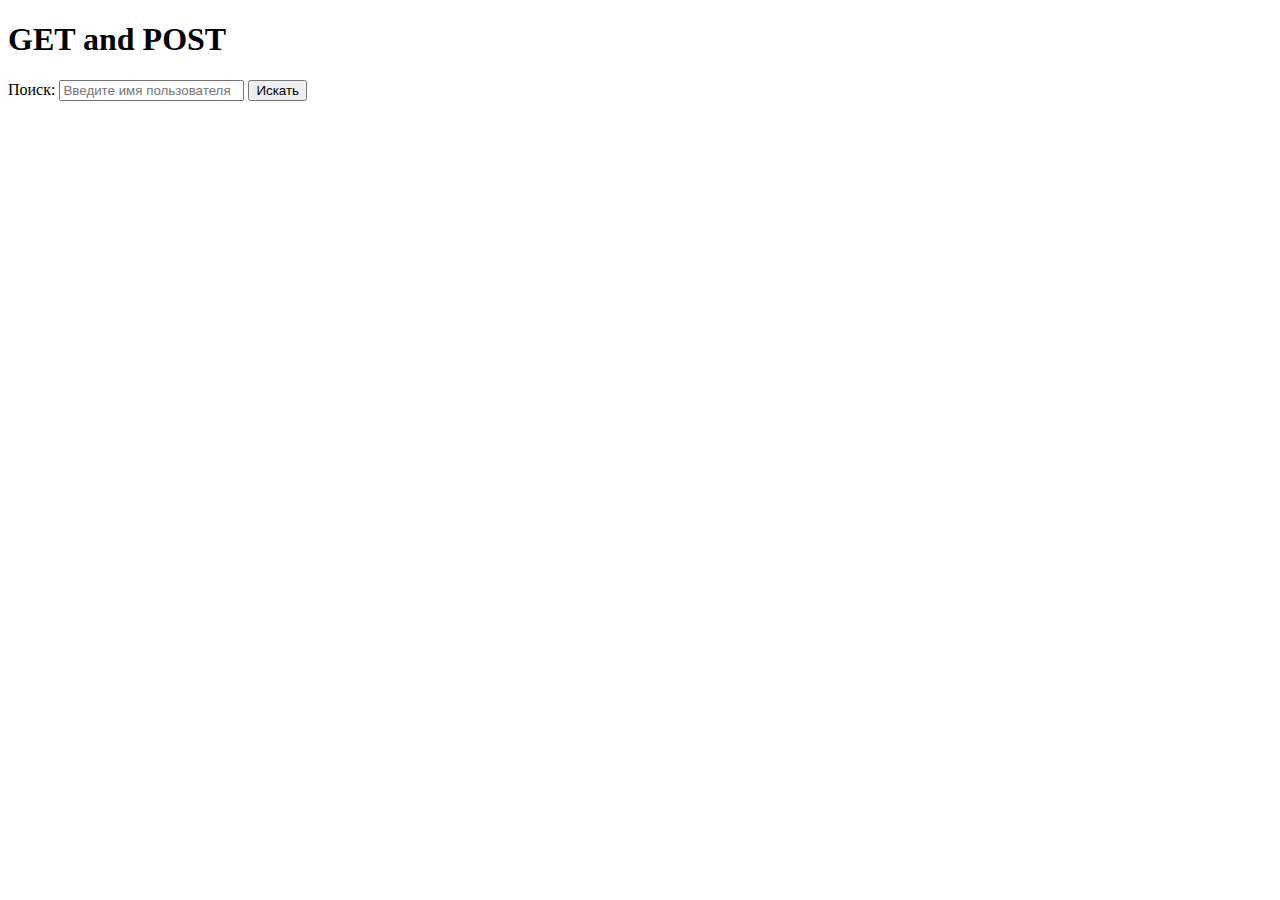
<file: 1_get/index.html>
<!DOCTYPE html>
<html lang="en">
  <head>
    <meta charset="UTF-8" />
    <meta http-equiv="X-UA-Compatible" content="IE=edge" />
    <meta name="viewport" content="width=device-width, initial-scale=1.0" />
    <title>GET&POST запросы</title>
  </head>

  <body>
    <h1>GET and POST</h1>
    <div id="container">
      Поиск:
      <input
        type="text"
        id="userSearch"
        placeholder="Введите имя пользователя"
      />
      <button onClick="onSearch()">Искать</button>
    </div>

    <script src="index.js"></script>
  </body>
</html>
</file>
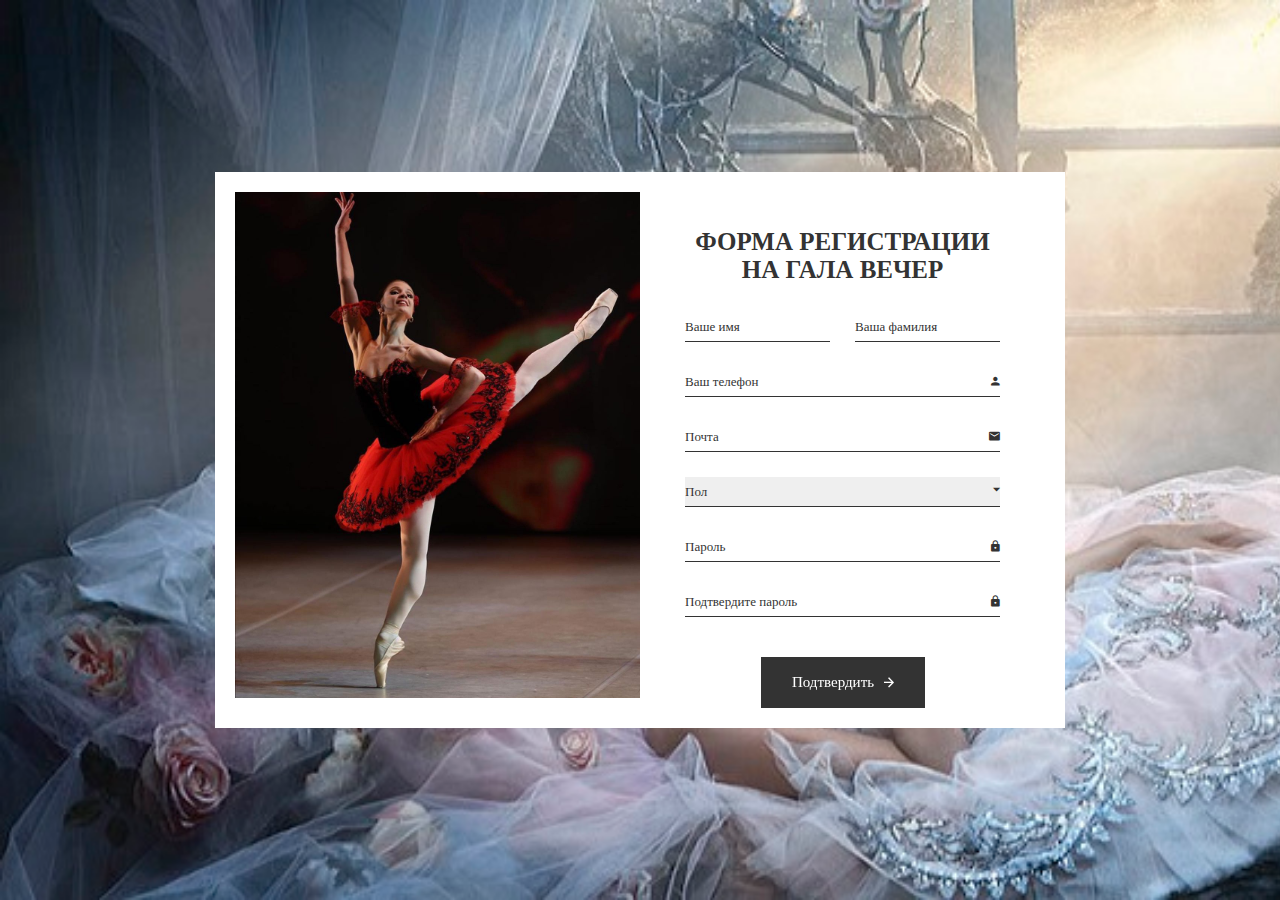
<file: form/index.html>
<!DOCTYPE html>
<html>
  <head>
    <meta charset="utf-8" />
    <title>RegistrationForm</title>
    <meta name="viewport" content="width=device-width, initial-scale=1.0" />

    <!-- MATERIAL DESIGN ICONIC FONT -->
    <link
      rel="stylesheet"
      href="fonts/material-design-iconic-font/css/material-design-iconic-font.min.css"
    />

    <!-- STYLE CSS -->
    <link rel="stylesheet" href="css/style.css" />
  </head>

  <body>
    <div
      class="wrapper"
      style="background-image: url('images/bg-registration-form-1.jpg')"
    >
      <div class="inner">
        <div class="image-holder">
          <img src="images/registration-form-1.jpg" alt="" />
        </div>
        <form action="" class="js-form" novalidate>
          <h3>Форма регистрации на ГАЛА вечер</h3>
          <div class="form-group">
            <input
              type="text"
              placeholder="Ваше имя"
              class="form-control real-name"
              id="name"
              required
            />
            <input
              type="text"
              placeholder="Ваша фамилия"
              class="form-control real-name"
              id="surname"
              required
            />
          </div>
          <div class="form-wrapper">
            <input
              id="phone"
              type="tel"
              placeholder="Ваш телефон"
              class="form-control input-phone"
              id="phone"
              required
            />
            <i class="zmdi zmdi-account"></i>
          </div>
          <div class="form-wrapper">
            <input
              id="email"
              type="email"
              placeholder="Почта"
              class="form-control input-email"
              required
            />
            <i class="zmdi zmdi-email"></i>
          </div>
          <div class="form-wrapper">
            <select name="" id="" class="form-control check-box">
              <option value="" selected disabled required>Пол</option>
              <option value="male">Мужчина</option>
              <option value="femal">Женищна</option>
            </select>
            <i class="zmdi zmdi-caret-down" style="font-size: 17px"></i>
          </div>
          <div class="form-wrapper">
            <input
              type="password"
              id="password"
              placeholder="Пароль"
              class="form-control"
              required
            />
            <i class="zmdi zmdi-lock"></i>
          </div>
          <div class="form-wrapper">
            <input
              type="password"
              placeholder="Подтвердите пароль"
              class="form-control"
              required
            />
            <i class="zmdi zmdi-lock"></i>
          </div>
          <button class="btn" type="submit">
            Подтвердить
            <i class="zmdi zmdi-arrow-right"></i>
          </button>
          <div class="form-wrapper" id="errorsInfo"></div>
        </form>
      </div>
    </div>

    <script src="index.js"></script>
  </body>
</html>
</file>
<file: form/css/style.css>
* {
  box-sizing: border-box;
}

body {
  font-family: "Poppins-Regular";
  color: #333;
  font-size: 13px;
  margin: 0;
}

input,
textarea,
select,
button {
  font-family: "Poppins-Regular";
  color: #333;
  font-size: 13px;
}

input.error,
.check-box.error {
  background-color: pink;
}

p,
h1,
h2,
h3,
h4,
h5,
h6,
ul {
  margin: 0;
}

img {
  max-width: 100%;
}

ul {
  padding-left: 0;
  margin-bottom: 0;
}

a:hover {
  text-decoration: none;
}

:focus {
  outline: none;
}

.wrapper {
  min-height: 100vh;
  background-size: cover;
  background-repeat: no-repeat;
  display: flex;
  align-items: center;
}

.inner {
  padding: 20px;
  background: #fff;
  max-width: 850px;
  margin: auto;
  display: flex;
}
.inner .image-holder {
  width: 50%;
}
.inner form {
  width: 50%;
  padding-top: 36px;
  padding-left: 45px;
  padding-right: 45px;
}
.inner h3 {
  text-transform: uppercase;
  font-size: 25px;
  font-family: "Poppins-SemiBold";
  text-align: center;
  margin-bottom: 28px;
}

.form-group {
  display: flex;
}
.form-group input {
  width: 50%;
}
.form-group input:first-child {
  margin-right: 25px;
}

.form-wrapper {
  position: relative;
}
.form-wrapper i {
  position: absolute;
  bottom: 9px;
  right: 0;
}

.form-control {
  border: 1px solid #333;
  border-top: none;
  border-right: none;
  border-left: none;
  display: block;
  width: 100%;
  height: 30px;
  padding: 0;
  margin-bottom: 25px;
}
.form-control::-webkit-input-placeholder {
  font-size: 13px;
  color: #333;
  font-family: "Poppins-Regular";
}
.form-control::-moz-placeholder {
  font-size: 13px;
  color: #333;
  font-family: "Poppins-Regular";
}
.form-control:-ms-input-placeholder {
  font-size: 13px;
  color: #333;
  font-family: "Poppins-Regular";
}
.form-control:-moz-placeholder {
  font-size: 13px;
  color: #333;
  font-family: "Poppins-Regular";
}

select {
  -moz-appearance: none;
  -webkit-appearance: none;
  cursor: pointer;
  padding-left: 20px;
}
select option[value=""][disabled] {
  display: none;
}

button {
  border: none;
  width: 164px;
  height: 51px;
  margin: auto;
  margin-top: 40px;
  cursor: pointer;
  display: flex;
  align-items: center;
  justify-content: center;
  padding: 0;
  background: #333;
  font-size: 15px;
  color: #fff;
  vertical-align: middle;
  transform: perspective(1px) translateZ(0);
  transition-duration: 0.3s;
}
button i {
  margin-left: 10px;
  transform: translateZ(0);
}
button:hover i, button:focus i, button:active i {
  -webkit-animation-name: hvr-icon-wobble-horizontal;
  animation-name: hvr-icon-wobble-horizontal;
  -webkit-animation-duration: 1s;
  animation-duration: 1s;
  -webkit-animation-timing-function: ease-in-out;
  animation-timing-function: ease-in-out;
  -webkit-animation-iteration-count: 1;
  animation-iteration-count: 1;
}

@-webkit-keyframes hvr-icon-wobble-horizontal {
  16.65% {
    transform: translateX(6px);
  }
  33.3% {
    transform: translateX(-5px);
  }
  49.95% {
    transform: translateX(4px);
  }
  66.6% {
    transform: translateX(-2px);
  }
  83.25% {
    transform: translateX(1px);
  }
  100% {
    transform: translateX(0);
  }
}
@keyframes hvr-icon-wobble-horizontal {
  16.65% {
    transform: translateX(6px);
  }
  33.3% {
    transform: translateX(-5px);
  }
  49.95% {
    transform: translateX(4px);
  }
  66.6% {
    transform: translateX(-2px);
  }
  83.25% {
    transform: translateX(1px);
  }
  100% {
    transform: translateX(0);
  }
}
@media (max-width: 1199px) {
  .wrapper {
    background-position: right center;
  }
}
@media (max-width: 991px) {
  .inner form {
    padding-top: 10px;
    padding-left: 30px;
    padding-right: 30px;
  }
}
@media (max-width: 767px) {
  .inner {
    display: block;
  }
  .inner .image-holder {
    width: 100%;
  }
  .inner form {
    width: 100%;
    padding: 40px 0 30px;
  }
  button {
    margin-top: 60px;
  }
}
#errorsInfo {
  background-color: rgb(220, 124, 150);
}/*# sourceMappingURL=style.css.map */
</file>
<file: form/fonts/material-design-iconic-font/css/material-design-iconic-font.min.css>
@font-face{font-family:Material-Design-Iconic-Font;src:url(../fonts/Material-Design-Iconic-Font.woff2?v=2.2.0) format('woff2'),url(../fonts/Material-Design-Iconic-Font.woff?v=2.2.0) format('woff'),url(../fonts/Material-Design-Iconic-Font.ttf?v=2.2.0) format('truetype')}.zmdi{display:inline-block;font:normal normal normal 14px/1 'Material-Design-Iconic-Font';font-size:inherit;text-rendering:auto;-webkit-font-smoothing:antialiased;-moz-osx-font-smoothing:grayscale}.zmdi-hc-lg{font-size:1.33333333em;line-height:.75em;vertical-align:-15%}.zmdi-hc-2x{font-size:2em}.zmdi-hc-3x{font-size:3em}.zmdi-hc-4x{font-size:4em}.zmdi-hc-5x{font-size:5em}.zmdi-hc-fw{width:1.28571429em;text-align:center}.zmdi-hc-ul{padding-left:0;margin-left:2.14285714em;list-style-type:none}.zmdi-hc-ul>li{position:relative}.zmdi-hc-li{position:absolute;left:-2.14285714em;width:2.14285714em;top:.14285714em;text-align:center}.zmdi-hc-li.zmdi-hc-lg{left:-1.85714286em}.zmdi-hc-border{padding:.1em .25em;border:solid .1em #9e9e9e;border-radius:2px}.zmdi-hc-border-circle{padding:.1em .25em;border:solid .1em #9e9e9e;border-radius:50%}.zmdi.pull-left{float:left;margin-right:.15em}.zmdi.pull-right{float:right;margin-left:.15em}.zmdi-hc-spin{-webkit-animation:zmdi-spin 1.5s infinite linear;animation:zmdi-spin 1.5s infinite linear}.zmdi-hc-spin-reverse{-webkit-animation:zmdi-spin-reverse 1.5s infinite linear;animation:zmdi-spin-reverse 1.5s infinite linear}@-webkit-keyframes zmdi-spin{0%{-webkit-transform:rotate(0deg);transform:rotate(0deg)}100%{-webkit-transform:rotate(359deg);transform:rotate(359deg)}}@keyframes zmdi-spin{0%{-webkit-transform:rotate(0deg);transform:rotate(0deg)}100%{-webkit-transform:rotate(359deg);transform:rotate(359deg)}}@-webkit-keyframes zmdi-spin-reverse{0%{-webkit-transform:rotate(0deg);transform:rotate(0deg)}100%{-webkit-transform:rotate(-359deg);transform:rotate(-359deg)}}@keyframes zmdi-spin-reverse{0%{-webkit-transform:rotate(0deg);transform:rotate(0deg)}100%{-webkit-transform:rotate(-359deg);transform:rotate(-359deg)}}.zmdi-hc-rotate-90{-webkit-transform:rotate(90deg);-ms-transform:rotate(90deg);transform:rotate(90deg)}.zmdi-hc-rotate-180{-webkit-transform:rotate(180deg);-ms-transform:rotate(180deg);transform:rotate(180deg)}.zmdi-hc-rotate-270{-webkit-transform:rotate(270deg);-ms-transform:rotate(270deg);transform:rotate(270deg)}.zmdi-hc-flip-horizontal{-webkit-transform:scale(-1,1);-ms-transform:scale(-1,1);transform:scale(-1,1)}.zmdi-hc-flip-vertical{-webkit-transform:scale(1,-1);-ms-transform:scale(1,-1);transform:scale(1,-1)}.zmdi-hc-stack{position:relative;display:inline-block;width:2em;height:2em;line-height:2em;vertical-align:middle}.zmdi-hc-stack-1x,.zmdi-hc-stack-2x{position:absolute;left:0;width:100%;text-align:center}.zmdi-hc-stack-1x{line-height:inherit}.zmdi-hc-stack-2x{font-size:2em}.zmdi-hc-inverse{color:#fff}.zmdi-3d-rotation:before{content:'\f101'}.zmdi-airplane-off:before{content:'\f102'}.zmdi-airplane:before{content:'\f103'}.zmdi-album:before{content:'\f104'}.zmdi-archive:before{content:'\f105'}.zmdi-assignment-account:before{content:'\f106'}.zmdi-assignment-alert:before{content:'\f107'}.zmdi-assignment-check:before{content:'\f108'}.zmdi-assignment-o:before{content:'\f109'}.zmdi-assignment-return:before{content:'\f10a'}.zmdi-assignment-returned:before{content:'\f10b'}.zmdi-assignment:before{content:'\f10c'}.zmdi-attachment-alt:before{content:'\f10d'}.zmdi-attachment:before{content:'\f10e'}.zmdi-audio:before{content:'\f10f'}.zmdi-badge-check:before{content:'\f110'}.zmdi-balance-wallet:before{content:'\f111'}.zmdi-balance:before{content:'\f112'}.zmdi-battery-alert:before{content:'\f113'}.zmdi-battery-flash:before{content:'\f114'}.zmdi-battery-unknown:before{content:'\f115'}.zmdi-battery:before{content:'\f116'}.zmdi-bike:before{content:'\f117'}.zmdi-block-alt:before{content:'\f118'}.zmdi-block:before{content:'\f119'}.zmdi-boat:before{content:'\f11a'}.zmdi-book-image:before{content:'\f11b'}.zmdi-book:before{content:'\f11c'}.zmdi-bookmark-outline:before{content:'\f11d'}.zmdi-bookmark:before{content:'\f11e'}.zmdi-brush:before{content:'\f11f'}.zmdi-bug:before{content:'\f120'}.zmdi-bus:before{content:'\f121'}.zmdi-cake:before{content:'\f122'}.zmdi-car-taxi:before{content:'\f123'}.zmdi-car-wash:before{content:'\f124'}.zmdi-car:before{content:'\f125'}.zmdi-card-giftcard:before{content:'\f126'}.zmdi-card-membership:before{content:'\f127'}.zmdi-card-travel:before{content:'\f128'}.zmdi-card:before{content:'\f129'}.zmdi-case-check:before{content:'\f12a'}.zmdi-case-download:before{content:'\f12b'}.zmdi-case-play:before{content:'\f12c'}.zmdi-case:before{content:'\f12d'}.zmdi-cast-connected:before{content:'\f12e'}.zmdi-cast:before{content:'\f12f'}.zmdi-chart-donut:before{content:'\f130'}.zmdi-chart:before{content:'\f131'}.zmdi-city-alt:before{content:'\f132'}.zmdi-city:before{content:'\f133'}.zmdi-close-circle-o:before{content:'\f134'}.zmdi-close-circle:before{content:'\f135'}.zmdi-close:before{content:'\f136'}.zmdi-cocktail:before{content:'\f137'}.zmdi-code-setting:before{content:'\f138'}.zmdi-code-smartphone:before{content:'\f139'}.zmdi-code:before{content:'\f13a'}.zmdi-coffee:before{content:'\f13b'}.zmdi-collection-bookmark:before{content:'\f13c'}.zmdi-collection-case-play:before{content:'\f13d'}.zmdi-collection-folder-image:before{content:'\f13e'}.zmdi-collection-image-o:before{content:'\f13f'}.zmdi-collection-image:before{content:'\f140'}.zmdi-collection-item-1:before{content:'\f141'}.zmdi-collection-item-2:before{content:'\f142'}.zmdi-collection-item-3:before{content:'\f143'}.zmdi-collection-item-4:before{content:'\f144'}.zmdi-collection-item-5:before{content:'\f145'}.zmdi-collection-item-6:before{content:'\f146'}.zmdi-collection-item-7:before{content:'\f147'}.zmdi-collection-item-8:before{content:'\f148'}.zmdi-collection-item-9-plus:before{content:'\f149'}.zmdi-collection-item-9:before{content:'\f14a'}.zmdi-collection-item:before{content:'\f14b'}.zmdi-collection-music:before{content:'\f14c'}.zmdi-collection-pdf:before{content:'\f14d'}.zmdi-collection-plus:before{content:'\f14e'}.zmdi-collection-speaker:before{content:'\f14f'}.zmdi-collection-text:before{content:'\f150'}.zmdi-collection-video:before{content:'\f151'}.zmdi-compass:before{content:'\f152'}.zmdi-cutlery:before{content:'\f153'}.zmdi-delete:before{content:'\f154'}.zmdi-dialpad:before{content:'\f155'}.zmdi-dns:before{content:'\f156'}.zmdi-drink:before{content:'\f157'}.zmdi-edit:before{content:'\f158'}.zmdi-email-open:before{content:'\f159'}.zmdi-email:before{content:'\f15a'}.zmdi-eye-off:before{content:'\f15b'}.zmdi-eye:before{content:'\f15c'}.zmdi-eyedropper:before{content:'\f15d'}.zmdi-favorite-outline:before{content:'\f15e'}.zmdi-favorite:before{content:'\f15f'}.zmdi-filter-list:before{content:'\f160'}.zmdi-fire:before{content:'\f161'}.zmdi-flag:before{content:'\f162'}.zmdi-flare:before{content:'\f163'}.zmdi-flash-auto:before{content:'\f164'}.zmdi-flash-off:before{content:'\f165'}.zmdi-flash:before{content:'\f166'}.zmdi-flip:before{content:'\f167'}.zmdi-flower-alt:before{content:'\f168'}.zmdi-flower:before{content:'\f169'}.zmdi-font:before{content:'\f16a'}.zmdi-fullscreen-alt:before{content:'\f16b'}.zmdi-fullscreen-exit:before{content:'\f16c'}.zmdi-fullscreen:before{content:'\f16d'}.zmdi-functions:before{content:'\f16e'}.zmdi-gas-station:before{content:'\f16f'}.zmdi-gesture:before{content:'\f170'}.zmdi-globe-alt:before{content:'\f171'}.zmdi-globe-lock:before{content:'\f172'}.zmdi-globe:before{content:'\f173'}.zmdi-graduation-cap:before{content:'\f174'}.zmdi-home:before{content:'\f175'}.zmdi-hospital-alt:before{content:'\f176'}.zmdi-hospital:before{content:'\f177'}.zmdi-hotel:before{content:'\f178'}.zmdi-hourglass-alt:before{content:'\f179'}.zmdi-hourglass-outline:before{content:'\f17a'}.zmdi-hourglass:before{content:'\f17b'}.zmdi-http:before{content:'\f17c'}.zmdi-image-alt:before{content:'\f17d'}.zmdi-image-o:before{content:'\f17e'}.zmdi-image:before{content:'\f17f'}.zmdi-inbox:before{content:'\f180'}.zmdi-invert-colors-off:before{content:'\f181'}.zmdi-invert-colors:before{content:'\f182'}.zmdi-key:before{content:'\f183'}.zmdi-label-alt-outline:before{content:'\f184'}.zmdi-label-alt:before{content:'\f185'}.zmdi-label-heart:before{content:'\f186'}.zmdi-label:before{content:'\f187'}.zmdi-labels:before{content:'\f188'}.zmdi-lamp:before{content:'\f189'}.zmdi-landscape:before{content:'\f18a'}.zmdi-layers-off:before{content:'\f18b'}.zmdi-layers:before{content:'\f18c'}.zmdi-library:before{content:'\f18d'}.zmdi-link:before{content:'\f18e'}.zmdi-lock-open:before{content:'\f18f'}.zmdi-lock-outline:before{content:'\f190'}.zmdi-lock:before{content:'\f191'}.zmdi-mail-reply-all:before{content:'\f192'}.zmdi-mail-reply:before{content:'\f193'}.zmdi-mail-send:before{content:'\f194'}.zmdi-mall:before{content:'\f195'}.zmdi-map:before{content:'\f196'}.zmdi-menu:before{content:'\f197'}.zmdi-money-box:before{content:'\f198'}.zmdi-money-off:before{content:'\f199'}.zmdi-money:before{content:'\f19a'}.zmdi-more-vert:before{content:'\f19b'}.zmdi-more:before{content:'\f19c'}.zmdi-movie-alt:before{content:'\f19d'}.zmdi-movie:before{content:'\f19e'}.zmdi-nature-people:before{content:'\f19f'}.zmdi-nature:before{content:'\f1a0'}.zmdi-navigation:before{content:'\f1a1'}.zmdi-open-in-browser:before{content:'\f1a2'}.zmdi-open-in-new:before{content:'\f1a3'}.zmdi-palette:before{content:'\f1a4'}.zmdi-parking:before{content:'\f1a5'}.zmdi-pin-account:before{content:'\f1a6'}.zmdi-pin-assistant:before{content:'\f1a7'}.zmdi-pin-drop:before{content:'\f1a8'}.zmdi-pin-help:before{content:'\f1a9'}.zmdi-pin-off:before{content:'\f1aa'}.zmdi-pin:before{content:'\f1ab'}.zmdi-pizza:before{content:'\f1ac'}.zmdi-plaster:before{content:'\f1ad'}.zmdi-power-setting:before{content:'\f1ae'}.zmdi-power:before{content:'\f1af'}.zmdi-print:before{content:'\f1b0'}.zmdi-puzzle-piece:before{content:'\f1b1'}.zmdi-quote:before{content:'\f1b2'}.zmdi-railway:before{content:'\f1b3'}.zmdi-receipt:before{content:'\f1b4'}.zmdi-refresh-alt:before{content:'\f1b5'}.zmdi-refresh-sync-alert:before{content:'\f1b6'}.zmdi-refresh-sync-off:before{content:'\f1b7'}.zmdi-refresh-sync:before{content:'\f1b8'}.zmdi-refresh:before{content:'\f1b9'}.zmdi-roller:before{content:'\f1ba'}.zmdi-ruler:before{content:'\f1bb'}.zmdi-scissors:before{content:'\f1bc'}.zmdi-screen-rotation-lock:before{content:'\f1bd'}.zmdi-screen-rotation:before{content:'\f1be'}.zmdi-search-for:before{content:'\f1bf'}.zmdi-search-in-file:before{content:'\f1c0'}.zmdi-search-in-page:before{content:'\f1c1'}.zmdi-search-replace:before{content:'\f1c2'}.zmdi-search:before{content:'\f1c3'}.zmdi-seat:before{content:'\f1c4'}.zmdi-settings-square:before{content:'\f1c5'}.zmdi-settings:before{content:'\f1c6'}.zmdi-shield-check:before{content:'\f1c7'}.zmdi-shield-security:before{content:'\f1c8'}.zmdi-shopping-basket:before{content:'\f1c9'}.zmdi-shopping-cart-plus:before{content:'\f1ca'}.zmdi-shopping-cart:before{content:'\f1cb'}.zmdi-sign-in:before{content:'\f1cc'}.zmdi-sort-amount-asc:before{content:'\f1cd'}.zmdi-sort-amount-desc:before{content:'\f1ce'}.zmdi-sort-asc:before{content:'\f1cf'}.zmdi-sort-desc:before{content:'\f1d0'}.zmdi-spellcheck:before{content:'\f1d1'}.zmdi-storage:before{content:'\f1d2'}.zmdi-store-24:before{content:'\f1d3'}.zmdi-store:before{content:'\f1d4'}.zmdi-subway:before{content:'\f1d5'}.zmdi-sun:before{content:'\f1d6'}.zmdi-tab-unselected:before{content:'\f1d7'}.zmdi-tab:before{content:'\f1d8'}.zmdi-tag-close:before{content:'\f1d9'}.zmdi-tag-more:before{content:'\f1da'}.zmdi-tag:before{content:'\f1db'}.zmdi-thumb-down:before{content:'\f1dc'}.zmdi-thumb-up-down:before{content:'\f1dd'}.zmdi-thumb-up:before{content:'\f1de'}.zmdi-ticket-star:before{content:'\f1df'}.zmdi-toll:before{content:'\f1e0'}.zmdi-toys:before{content:'\f1e1'}.zmdi-traffic:before{content:'\f1e2'}.zmdi-translate:before{content:'\f1e3'}.zmdi-triangle-down:before{content:'\f1e4'}.zmdi-triangle-up:before{content:'\f1e5'}.zmdi-truck:before{content:'\f1e6'}.zmdi-turning-sign:before{content:'\f1e7'}.zmdi-wallpaper:before{content:'\f1e8'}.zmdi-washing-machine:before{content:'\f1e9'}.zmdi-window-maximize:before{content:'\f1ea'}.zmdi-window-minimize:before{content:'\f1eb'}.zmdi-window-restore:before{content:'\f1ec'}.zmdi-wrench:before{content:'\f1ed'}.zmdi-zoom-in:before{content:'\f1ee'}.zmdi-zoom-out:before{content:'\f1ef'}.zmdi-alert-circle-o:before{content:'\f1f0'}.zmdi-alert-circle:before{content:'\f1f1'}.zmdi-alert-octagon:before{content:'\f1f2'}.zmdi-alert-polygon:before{content:'\f1f3'}.zmdi-alert-triangle:before{content:'\f1f4'}.zmdi-help-outline:before{content:'\f1f5'}.zmdi-help:before{content:'\f1f6'}.zmdi-info-outline:before{content:'\f1f7'}.zmdi-info:before{content:'\f1f8'}.zmdi-notifications-active:before{content:'\f1f9'}.zmdi-notifications-add:before{content:'\f1fa'}.zmdi-notifications-none:before{content:'\f1fb'}.zmdi-notifications-off:before{content:'\f1fc'}.zmdi-notifications-paused:before{content:'\f1fd'}.zmdi-notifications:before{content:'\f1fe'}.zmdi-account-add:before{content:'\f1ff'}.zmdi-account-box-mail:before{content:'\f200'}.zmdi-account-box-o:before{content:'\f201'}.zmdi-account-box-phone:before{content:'\f202'}.zmdi-account-box:before{content:'\f203'}.zmdi-account-calendar:before{content:'\f204'}.zmdi-account-circle:before{content:'\f205'}.zmdi-account-o:before{content:'\f206'}.zmdi-account:before{content:'\f207'}.zmdi-accounts-add:before{content:'\f208'}.zmdi-accounts-alt:before{content:'\f209'}.zmdi-accounts-list-alt:before{content:'\f20a'}.zmdi-accounts-list:before{content:'\f20b'}.zmdi-accounts-outline:before{content:'\f20c'}.zmdi-accounts:before{content:'\f20d'}.zmdi-face:before{content:'\f20e'}.zmdi-female:before{content:'\f20f'}.zmdi-male-alt:before{content:'\f210'}.zmdi-male-female:before{content:'\f211'}.zmdi-male:before{content:'\f212'}.zmdi-mood-bad:before{content:'\f213'}.zmdi-mood:before{content:'\f214'}.zmdi-run:before{content:'\f215'}.zmdi-walk:before{content:'\f216'}.zmdi-cloud-box:before{content:'\f217'}.zmdi-cloud-circle:before{content:'\f218'}.zmdi-cloud-done:before{content:'\f219'}.zmdi-cloud-download:before{content:'\f21a'}.zmdi-cloud-off:before{content:'\f21b'}.zmdi-cloud-outline-alt:before{content:'\f21c'}.zmdi-cloud-outline:before{content:'\f21d'}.zmdi-cloud-upload:before{content:'\f21e'}.zmdi-cloud:before{content:'\f21f'}.zmdi-download:before{content:'\f220'}.zmdi-file-plus:before{content:'\f221'}.zmdi-file-text:before{content:'\f222'}.zmdi-file:before{content:'\f223'}.zmdi-folder-outline:before{content:'\f224'}.zmdi-folder-person:before{content:'\f225'}.zmdi-folder-star-alt:before{content:'\f226'}.zmdi-folder-star:before{content:'\f227'}.zmdi-folder:before{content:'\f228'}.zmdi-gif:before{content:'\f229'}.zmdi-upload:before{content:'\f22a'}.zmdi-border-all:before{content:'\f22b'}.zmdi-border-bottom:before{content:'\f22c'}.zmdi-border-clear:before{content:'\f22d'}.zmdi-border-color:before{content:'\f22e'}.zmdi-border-horizontal:before{content:'\f22f'}.zmdi-border-inner:before{content:'\f230'}.zmdi-border-left:before{content:'\f231'}.zmdi-border-outer:before{content:'\f232'}.zmdi-border-right:before{content:'\f233'}.zmdi-border-style:before{content:'\f234'}.zmdi-border-top:before{content:'\f235'}.zmdi-border-vertical:before{content:'\f236'}.zmdi-copy:before{content:'\f237'}.zmdi-crop:before{content:'\f238'}.zmdi-format-align-center:before{content:'\f239'}.zmdi-format-align-justify:before{content:'\f23a'}.zmdi-format-align-left:before{content:'\f23b'}.zmdi-format-align-right:before{content:'\f23c'}.zmdi-format-bold:before{content:'\f23d'}.zmdi-format-clear-all:before{content:'\f23e'}.zmdi-format-clear:before{content:'\f23f'}.zmdi-format-color-fill:before{content:'\f240'}.zmdi-format-color-reset:before{content:'\f241'}.zmdi-format-color-text:before{content:'\f242'}.zmdi-format-indent-decrease:before{content:'\f243'}.zmdi-format-indent-increase:before{content:'\f244'}.zmdi-format-italic:before{content:'\f245'}.zmdi-format-line-spacing:before{content:'\f246'}.zmdi-format-list-bulleted:before{content:'\f247'}.zmdi-format-list-numbered:before{content:'\f248'}.zmdi-format-ltr:before{content:'\f249'}.zmdi-format-rtl:before{content:'\f24a'}.zmdi-format-size:before{content:'\f24b'}.zmdi-format-strikethrough-s:before{content:'\f24c'}.zmdi-format-strikethrough:before{content:'\f24d'}.zmdi-format-subject:before{content:'\f24e'}.zmdi-format-underlined:before{content:'\f24f'}.zmdi-format-valign-bottom:before{content:'\f250'}.zmdi-format-valign-center:before{content:'\f251'}.zmdi-format-valign-top:before{content:'\f252'}.zmdi-redo:before{content:'\f253'}.zmdi-select-all:before{content:'\f254'}.zmdi-space-bar:before{content:'\f255'}.zmdi-text-format:before{content:'\f256'}.zmdi-transform:before{content:'\f257'}.zmdi-undo:before{content:'\f258'}.zmdi-wrap-text:before{content:'\f259'}.zmdi-comment-alert:before{content:'\f25a'}.zmdi-comment-alt-text:before{content:'\f25b'}.zmdi-comment-alt:before{content:'\f25c'}.zmdi-comment-edit:before{content:'\f25d'}.zmdi-comment-image:before{content:'\f25e'}.zmdi-comment-list:before{content:'\f25f'}.zmdi-comment-more:before{content:'\f260'}.zmdi-comment-outline:before{content:'\f261'}.zmdi-comment-text-alt:before{content:'\f262'}.zmdi-comment-text:before{content:'\f263'}.zmdi-comment-video:before{content:'\f264'}.zmdi-comment:before{content:'\f265'}.zmdi-comments:before{content:'\f266'}.zmdi-check-all:before{content:'\f267'}.zmdi-check-circle-u:before{content:'\f268'}.zmdi-check-circle:before{content:'\f269'}.zmdi-check-square:before{content:'\f26a'}.zmdi-check:before{content:'\f26b'}.zmdi-circle-o:before{content:'\f26c'}.zmdi-circle:before{content:'\f26d'}.zmdi-dot-circle-alt:before{content:'\f26e'}.zmdi-dot-circle:before{content:'\f26f'}.zmdi-minus-circle-outline:before{content:'\f270'}.zmdi-minus-circle:before{content:'\f271'}.zmdi-minus-square:before{content:'\f272'}.zmdi-minus:before{content:'\f273'}.zmdi-plus-circle-o-duplicate:before{content:'\f274'}.zmdi-plus-circle-o:before{content:'\f275'}.zmdi-plus-circle:before{content:'\f276'}.zmdi-plus-square:before{content:'\f277'}.zmdi-plus:before{content:'\f278'}.zmdi-square-o:before{content:'\f279'}.zmdi-star-circle:before{content:'\f27a'}.zmdi-star-half:before{content:'\f27b'}.zmdi-star-outline:before{content:'\f27c'}.zmdi-star:before{content:'\f27d'}.zmdi-bluetooth-connected:before{content:'\f27e'}.zmdi-bluetooth-off:before{content:'\f27f'}.zmdi-bluetooth-search:before{content:'\f280'}.zmdi-bluetooth-setting:before{content:'\f281'}.zmdi-bluetooth:before{content:'\f282'}.zmdi-camera-add:before{content:'\f283'}.zmdi-camera-alt:before{content:'\f284'}.zmdi-camera-bw:before{content:'\f285'}.zmdi-camera-front:before{content:'\f286'}.zmdi-camera-mic:before{content:'\f287'}.zmdi-camera-party-mode:before{content:'\f288'}.zmdi-camera-rear:before{content:'\f289'}.zmdi-camera-roll:before{content:'\f28a'}.zmdi-camera-switch:before{content:'\f28b'}.zmdi-camera:before{content:'\f28c'}.zmdi-card-alert:before{content:'\f28d'}.zmdi-card-off:before{content:'\f28e'}.zmdi-card-sd:before{content:'\f28f'}.zmdi-card-sim:before{content:'\f290'}.zmdi-desktop-mac:before{content:'\f291'}.zmdi-desktop-windows:before{content:'\f292'}.zmdi-device-hub:before{content:'\f293'}.zmdi-devices-off:before{content:'\f294'}.zmdi-devices:before{content:'\f295'}.zmdi-dock:before{content:'\f296'}.zmdi-floppy:before{content:'\f297'}.zmdi-gamepad:before{content:'\f298'}.zmdi-gps-dot:before{content:'\f299'}.zmdi-gps-off:before{content:'\f29a'}.zmdi-gps:before{content:'\f29b'}.zmdi-headset-mic:before{content:'\f29c'}.zmdi-headset:before{content:'\f29d'}.zmdi-input-antenna:before{content:'\f29e'}.zmdi-input-composite:before{content:'\f29f'}.zmdi-input-hdmi:before{content:'\f2a0'}.zmdi-input-power:before{content:'\f2a1'}.zmdi-input-svideo:before{content:'\f2a2'}.zmdi-keyboard-hide:before{content:'\f2a3'}.zmdi-keyboard:before{content:'\f2a4'}.zmdi-laptop-chromebook:before{content:'\f2a5'}.zmdi-laptop-mac:before{content:'\f2a6'}.zmdi-laptop:before{content:'\f2a7'}.zmdi-mic-off:before{content:'\f2a8'}.zmdi-mic-outline:before{content:'\f2a9'}.zmdi-mic-setting:before{content:'\f2aa'}.zmdi-mic:before{content:'\f2ab'}.zmdi-mouse:before{content:'\f2ac'}.zmdi-network-alert:before{content:'\f2ad'}.zmdi-network-locked:before{content:'\f2ae'}.zmdi-network-off:before{content:'\f2af'}.zmdi-network-outline:before{content:'\f2b0'}.zmdi-network-setting:before{content:'\f2b1'}.zmdi-network:before{content:'\f2b2'}.zmdi-phone-bluetooth:before{content:'\f2b3'}.zmdi-phone-end:before{content:'\f2b4'}.zmdi-phone-forwarded:before{content:'\f2b5'}.zmdi-phone-in-talk:before{content:'\f2b6'}.zmdi-phone-locked:before{content:'\f2b7'}.zmdi-phone-missed:before{content:'\f2b8'}.zmdi-phone-msg:before{content:'\f2b9'}.zmdi-phone-paused:before{content:'\f2ba'}.zmdi-phone-ring:before{content:'\f2bb'}.zmdi-phone-setting:before{content:'\f2bc'}.zmdi-phone-sip:before{content:'\f2bd'}.zmdi-phone:before{content:'\f2be'}.zmdi-portable-wifi-changes:before{content:'\f2bf'}.zmdi-portable-wifi-off:before{content:'\f2c0'}.zmdi-portable-wifi:before{content:'\f2c1'}.zmdi-radio:before{content:'\f2c2'}.zmdi-reader:before{content:'\f2c3'}.zmdi-remote-control-alt:before{content:'\f2c4'}.zmdi-remote-control:before{content:'\f2c5'}.zmdi-router:before{content:'\f2c6'}.zmdi-scanner:before{content:'\f2c7'}.zmdi-smartphone-android:before{content:'\f2c8'}.zmdi-smartphone-download:before{content:'\f2c9'}.zmdi-smartphone-erase:before{content:'\f2ca'}.zmdi-smartphone-info:before{content:'\f2cb'}.zmdi-smartphone-iphone:before{content:'\f2cc'}.zmdi-smartphone-landscape-lock:before{content:'\f2cd'}.zmdi-smartphone-landscape:before{content:'\f2ce'}.zmdi-smartphone-lock:before{content:'\f2cf'}.zmdi-smartphone-portrait-lock:before{content:'\f2d0'}.zmdi-smartphone-ring:before{content:'\f2d1'}.zmdi-smartphone-setting:before{content:'\f2d2'}.zmdi-smartphone-setup:before{content:'\f2d3'}.zmdi-smartphone:before{content:'\f2d4'}.zmdi-speaker:before{content:'\f2d5'}.zmdi-tablet-android:before{content:'\f2d6'}.zmdi-tablet-mac:before{content:'\f2d7'}.zmdi-tablet:before{content:'\f2d8'}.zmdi-tv-alt-play:before{content:'\f2d9'}.zmdi-tv-list:before{content:'\f2da'}.zmdi-tv-play:before{content:'\f2db'}.zmdi-tv:before{content:'\f2dc'}.zmdi-usb:before{content:'\f2dd'}.zmdi-videocam-off:before{content:'\f2de'}.zmdi-videocam-switch:before{content:'\f2df'}.zmdi-videocam:before{content:'\f2e0'}.zmdi-watch:before{content:'\f2e1'}.zmdi-wifi-alt-2:before{content:'\f2e2'}.zmdi-wifi-alt:before{content:'\f2e3'}.zmdi-wifi-info:before{content:'\f2e4'}.zmdi-wifi-lock:before{content:'\f2e5'}.zmdi-wifi-off:before{content:'\f2e6'}.zmdi-wifi-outline:before{content:'\f2e7'}.zmdi-wifi:before{content:'\f2e8'}.zmdi-arrow-left-bottom:before{content:'\f2e9'}.zmdi-arrow-left:before{content:'\f2ea'}.zmdi-arrow-merge:before{content:'\f2eb'}.zmdi-arrow-missed:before{content:'\f2ec'}.zmdi-arrow-right-top:before{content:'\f2ed'}.zmdi-arrow-right:before{content:'\f2ee'}.zmdi-arrow-split:before{content:'\f2ef'}.zmdi-arrows:before{content:'\f2f0'}.zmdi-caret-down-circle:before{content:'\f2f1'}.zmdi-caret-down:before{content:'\f2f2'}.zmdi-caret-left-circle:before{content:'\f2f3'}.zmdi-caret-left:before{content:'\f2f4'}.zmdi-caret-right-circle:before{content:'\f2f5'}.zmdi-caret-right:before{content:'\f2f6'}.zmdi-caret-up-circle:before{content:'\f2f7'}.zmdi-caret-up:before{content:'\f2f8'}.zmdi-chevron-down:before{content:'\f2f9'}.zmdi-chevron-left:before{content:'\f2fa'}.zmdi-chevron-right:before{content:'\f2fb'}.zmdi-chevron-up:before{content:'\f2fc'}.zmdi-forward:before{content:'\f2fd'}.zmdi-long-arrow-down:before{content:'\f2fe'}.zmdi-long-arrow-left:before{content:'\f2ff'}.zmdi-long-arrow-return:before{content:'\f300'}.zmdi-long-arrow-right:before{content:'\f301'}.zmdi-long-arrow-tab:before{content:'\f302'}.zmdi-long-arrow-up:before{content:'\f303'}.zmdi-rotate-ccw:before{content:'\f304'}.zmdi-rotate-cw:before{content:'\f305'}.zmdi-rotate-left:before{content:'\f306'}.zmdi-rotate-right:before{content:'\f307'}.zmdi-square-down:before{content:'\f308'}.zmdi-square-right:before{content:'\f309'}.zmdi-swap-alt:before{content:'\f30a'}.zmdi-swap-vertical-circle:before{content:'\f30b'}.zmdi-swap-vertical:before{content:'\f30c'}.zmdi-swap:before{content:'\f30d'}.zmdi-trending-down:before{content:'\f30e'}.zmdi-trending-flat:before{content:'\f30f'}.zmdi-trending-up:before{content:'\f310'}.zmdi-unfold-less:before{content:'\f311'}.zmdi-unfold-more:before{content:'\f312'}.zmdi-apps:before{content:'\f313'}.zmdi-grid-off:before{content:'\f314'}.zmdi-grid:before{content:'\f315'}.zmdi-view-agenda:before{content:'\f316'}.zmdi-view-array:before{content:'\f317'}.zmdi-view-carousel:before{content:'\f318'}.zmdi-view-column:before{content:'\f319'}.zmdi-view-comfy:before{content:'\f31a'}.zmdi-view-compact:before{content:'\f31b'}.zmdi-view-dashboard:before{content:'\f31c'}.zmdi-view-day:before{content:'\f31d'}.zmdi-view-headline:before{content:'\f31e'}.zmdi-view-list-alt:before{content:'\f31f'}.zmdi-view-list:before{content:'\f320'}.zmdi-view-module:before{content:'\f321'}.zmdi-view-quilt:before{content:'\f322'}.zmdi-view-stream:before{content:'\f323'}.zmdi-view-subtitles:before{content:'\f324'}.zmdi-view-toc:before{content:'\f325'}.zmdi-view-web:before{content:'\f326'}.zmdi-view-week:before{content:'\f327'}.zmdi-widgets:before{content:'\f328'}.zmdi-alarm-check:before{content:'\f329'}.zmdi-alarm-off:before{content:'\f32a'}.zmdi-alarm-plus:before{content:'\f32b'}.zmdi-alarm-snooze:before{content:'\f32c'}.zmdi-alarm:before{content:'\f32d'}.zmdi-calendar-alt:before{content:'\f32e'}.zmdi-calendar-check:before{content:'\f32f'}.zmdi-calendar-close:before{content:'\f330'}.zmdi-calendar-note:before{content:'\f331'}.zmdi-calendar:before{content:'\f332'}.zmdi-time-countdown:before{content:'\f333'}.zmdi-time-interval:before{content:'\f334'}.zmdi-time-restore-setting:before{content:'\f335'}.zmdi-time-restore:before{content:'\f336'}.zmdi-time:before{content:'\f337'}.zmdi-timer-off:before{content:'\f338'}.zmdi-timer:before{content:'\f339'}.zmdi-android-alt:before{content:'\f33a'}.zmdi-android:before{content:'\f33b'}.zmdi-apple:before{content:'\f33c'}.zmdi-behance:before{content:'\f33d'}.zmdi-codepen:before{content:'\f33e'}.zmdi-dribbble:before{content:'\f33f'}.zmdi-dropbox:before{content:'\f340'}.zmdi-evernote:before{content:'\f341'}.zmdi-facebook-box:before{content:'\f342'}.zmdi-facebook:before{content:'\f343'}.zmdi-github-box:before{content:'\f344'}.zmdi-github:before{content:'\f345'}.zmdi-google-drive:before{content:'\f346'}.zmdi-google-earth:before{content:'\f347'}.zmdi-google-glass:before{content:'\f348'}.zmdi-google-maps:before{content:'\f349'}.zmdi-google-pages:before{content:'\f34a'}.zmdi-google-play:before{content:'\f34b'}.zmdi-google-plus-box:before{content:'\f34c'}.zmdi-google-plus:before{content:'\f34d'}.zmdi-google:before{content:'\f34e'}.zmdi-instagram:before{content:'\f34f'}.zmdi-language-css3:before{content:'\f350'}.zmdi-language-html5:before{content:'\f351'}.zmdi-language-javascript:before{content:'\f352'}.zmdi-language-python-alt:before{content:'\f353'}.zmdi-language-python:before{content:'\f354'}.zmdi-lastfm:before{content:'\f355'}.zmdi-linkedin-box:before{content:'\f356'}.zmdi-paypal:before{content:'\f357'}.zmdi-pinterest-box:before{content:'\f358'}.zmdi-pocket:before{content:'\f359'}.zmdi-polymer:before{content:'\f35a'}.zmdi-share:before{content:'\f35b'}.zmdi-stackoverflow:before{content:'\f35c'}.zmdi-steam-square:before{content:'\f35d'}.zmdi-steam:before{content:'\f35e'}.zmdi-twitter-box:before{content:'\f35f'}.zmdi-twitter:before{content:'\f360'}.zmdi-vk:before{content:'\f361'}.zmdi-wikipedia:before{content:'\f362'}.zmdi-windows:before{content:'\f363'}.zmdi-aspect-ratio-alt:before{content:'\f364'}.zmdi-aspect-ratio:before{content:'\f365'}.zmdi-blur-circular:before{content:'\f366'}.zmdi-blur-linear:before{content:'\f367'}.zmdi-blur-off:before{content:'\f368'}.zmdi-blur:before{content:'\f369'}.zmdi-brightness-2:before{content:'\f36a'}.zmdi-brightness-3:before{content:'\f36b'}.zmdi-brightness-4:before{content:'\f36c'}.zmdi-brightness-5:before{content:'\f36d'}.zmdi-brightness-6:before{content:'\f36e'}.zmdi-brightness-7:before{content:'\f36f'}.zmdi-brightness-auto:before{content:'\f370'}.zmdi-brightness-setting:before{content:'\f371'}.zmdi-broken-image:before{content:'\f372'}.zmdi-center-focus-strong:before{content:'\f373'}.zmdi-center-focus-weak:before{content:'\f374'}.zmdi-compare:before{content:'\f375'}.zmdi-crop-16-9:before{content:'\f376'}.zmdi-crop-3-2:before{content:'\f377'}.zmdi-crop-5-4:before{content:'\f378'}.zmdi-crop-7-5:before{content:'\f379'}.zmdi-crop-din:before{content:'\f37a'}.zmdi-crop-free:before{content:'\f37b'}.zmdi-crop-landscape:before{content:'\f37c'}.zmdi-crop-portrait:before{content:'\f37d'}.zmdi-crop-square:before{content:'\f37e'}.zmdi-exposure-alt:before{content:'\f37f'}.zmdi-exposure:before{content:'\f380'}.zmdi-filter-b-and-w:before{content:'\f381'}.zmdi-filter-center-focus:before{content:'\f382'}.zmdi-filter-frames:before{content:'\f383'}.zmdi-filter-tilt-shift:before{content:'\f384'}.zmdi-gradient:before{content:'\f385'}.zmdi-grain:before{content:'\f386'}.zmdi-graphic-eq:before{content:'\f387'}.zmdi-hdr-off:before{content:'\f388'}.zmdi-hdr-strong:before{content:'\f389'}.zmdi-hdr-weak:before{content:'\f38a'}.zmdi-hdr:before{content:'\f38b'}.zmdi-iridescent:before{content:'\f38c'}.zmdi-leak-off:before{content:'\f38d'}.zmdi-leak:before{content:'\f38e'}.zmdi-looks:before{content:'\f38f'}.zmdi-loupe:before{content:'\f390'}.zmdi-panorama-horizontal:before{content:'\f391'}.zmdi-panorama-vertical:before{content:'\f392'}.zmdi-panorama-wide-angle:before{content:'\f393'}.zmdi-photo-size-select-large:before{content:'\f394'}.zmdi-photo-size-select-small:before{content:'\f395'}.zmdi-picture-in-picture:before{content:'\f396'}.zmdi-slideshow:before{content:'\f397'}.zmdi-texture:before{content:'\f398'}.zmdi-tonality:before{content:'\f399'}.zmdi-vignette:before{content:'\f39a'}.zmdi-wb-auto:before{content:'\f39b'}.zmdi-eject-alt:before{content:'\f39c'}.zmdi-eject:before{content:'\f39d'}.zmdi-equalizer:before{content:'\f39e'}.zmdi-fast-forward:before{content:'\f39f'}.zmdi-fast-rewind:before{content:'\f3a0'}.zmdi-forward-10:before{content:'\f3a1'}.zmdi-forward-30:before{content:'\f3a2'}.zmdi-forward-5:before{content:'\f3a3'}.zmdi-hearing:before{content:'\f3a4'}.zmdi-pause-circle-outline:before{content:'\f3a5'}.zmdi-pause-circle:before{content:'\f3a6'}.zmdi-pause:before{content:'\f3a7'}.zmdi-play-circle-outline:before{content:'\f3a8'}.zmdi-play-circle:before{content:'\f3a9'}.zmdi-play:before{content:'\f3aa'}.zmdi-playlist-audio:before{content:'\f3ab'}.zmdi-playlist-plus:before{content:'\f3ac'}.zmdi-repeat-one:before{content:'\f3ad'}.zmdi-repeat:before{content:'\f3ae'}.zmdi-replay-10:before{content:'\f3af'}.zmdi-replay-30:before{content:'\f3b0'}.zmdi-replay-5:before{content:'\f3b1'}.zmdi-replay:before{content:'\f3b2'}.zmdi-shuffle:before{content:'\f3b3'}.zmdi-skip-next:before{content:'\f3b4'}.zmdi-skip-previous:before{content:'\f3b5'}.zmdi-stop:before{content:'\f3b6'}.zmdi-surround-sound:before{content:'\f3b7'}.zmdi-tune:before{content:'\f3b8'}.zmdi-volume-down:before{content:'\f3b9'}.zmdi-volume-mute:before{content:'\f3ba'}.zmdi-volume-off:before{content:'\f3bb'}.zmdi-volume-up:before{content:'\f3bc'}.zmdi-n-1-square:before{content:'\f3bd'}.zmdi-n-2-square:before{content:'\f3be'}.zmdi-n-3-square:before{content:'\f3bf'}.zmdi-n-4-square:before{content:'\f3c0'}.zmdi-n-5-square:before{content:'\f3c1'}.zmdi-n-6-square:before{content:'\f3c2'}.zmdi-neg-1:before{content:'\f3c3'}.zmdi-neg-2:before{content:'\f3c4'}.zmdi-plus-1:before{content:'\f3c5'}.zmdi-plus-2:before{content:'\f3c6'}.zmdi-sec-10:before{content:'\f3c7'}.zmdi-sec-3:before{content:'\f3c8'}.zmdi-zero:before{content:'\f3c9'}.zmdi-airline-seat-flat-angled:before{content:'\f3ca'}.zmdi-airline-seat-flat:before{content:'\f3cb'}.zmdi-airline-seat-individual-suite:before{content:'\f3cc'}.zmdi-airline-seat-legroom-extra:before{content:'\f3cd'}.zmdi-airline-seat-legroom-normal:before{content:'\f3ce'}.zmdi-airline-seat-legroom-reduced:before{content:'\f3cf'}.zmdi-airline-seat-recline-extra:before{content:'\f3d0'}.zmdi-airline-seat-recline-normal:before{content:'\f3d1'}.zmdi-airplay:before{content:'\f3d2'}.zmdi-closed-caption:before{content:'\f3d3'}.zmdi-confirmation-number:before{content:'\f3d4'}.zmdi-developer-board:before{content:'\f3d5'}.zmdi-disc-full:before{content:'\f3d6'}.zmdi-explicit:before{content:'\f3d7'}.zmdi-flight-land:before{content:'\f3d8'}.zmdi-flight-takeoff:before{content:'\f3d9'}.zmdi-flip-to-back:before{content:'\f3da'}.zmdi-flip-to-front:before{content:'\f3db'}.zmdi-group-work:before{content:'\f3dc'}.zmdi-hd:before{content:'\f3dd'}.zmdi-hq:before{content:'\f3de'}.zmdi-markunread-mailbox:before{content:'\f3df'}.zmdi-memory:before{content:'\f3e0'}.zmdi-nfc:before{content:'\f3e1'}.zmdi-play-for-work:before{content:'\f3e2'}.zmdi-power-input:before{content:'\f3e3'}.zmdi-present-to-all:before{content:'\f3e4'}.zmdi-satellite:before{content:'\f3e5'}.zmdi-tap-and-play:before{content:'\f3e6'}.zmdi-vibration:before{content:'\f3e7'}.zmdi-voicemail:before{content:'\f3e8'}.zmdi-group:before{content:'\f3e9'}.zmdi-rss:before{content:'\f3ea'}.zmdi-shape:before{content:'\f3eb'}.zmdi-spinner:before{content:'\f3ec'}.zmdi-ungroup:before{content:'\f3ed'}.zmdi-500px:before{content:'\f3ee'}.zmdi-8tracks:before{content:'\f3ef'}.zmdi-amazon:before{content:'\f3f0'}.zmdi-blogger:before{content:'\f3f1'}.zmdi-delicious:before{content:'\f3f2'}.zmdi-disqus:before{content:'\f3f3'}.zmdi-flattr:before{content:'\f3f4'}.zmdi-flickr:before{content:'\f3f5'}.zmdi-github-alt:before{content:'\f3f6'}.zmdi-google-old:before{content:'\f3f7'}.zmdi-linkedin:before{content:'\f3f8'}.zmdi-odnoklassniki:before{content:'\f3f9'}.zmdi-outlook:before{content:'\f3fa'}.zmdi-paypal-alt:before{content:'\f3fb'}.zmdi-pinterest:before{content:'\f3fc'}.zmdi-playstation:before{content:'\f3fd'}.zmdi-reddit:before{content:'\f3fe'}.zmdi-skype:before{content:'\f3ff'}.zmdi-slideshare:before{content:'\f400'}.zmdi-soundcloud:before{content:'\f401'}.zmdi-tumblr:before{content:'\f402'}.zmdi-twitch:before{content:'\f403'}.zmdi-vimeo:before{content:'\f404'}.zmdi-whatsapp:before{content:'\f405'}.zmdi-xbox:before{content:'\f406'}.zmdi-yahoo:before{content:'\f407'}.zmdi-youtube-play:before{content:'\f408'}.zmdi-youtube:before{content:'\f409'}.zmdi-3d-rotation:before{content:'\f101'}.zmdi-airplane-off:before{content:'\f102'}.zmdi-airplane:before{content:'\f103'}.zmdi-album:before{content:'\f104'}.zmdi-archive:before{content:'\f105'}.zmdi-assignment-account:before{content:'\f106'}.zmdi-assignment-alert:before{content:'\f107'}.zmdi-assignment-check:before{content:'\f108'}.zmdi-assignment-o:before{content:'\f109'}.zmdi-assignment-return:before{content:'\f10a'}.zmdi-assignment-returned:before{content:'\f10b'}.zmdi-assignment:before{content:'\f10c'}.zmdi-attachment-alt:before{content:'\f10d'}.zmdi-attachment:before{content:'\f10e'}.zmdi-audio:before{content:'\f10f'}.zmdi-badge-check:before{content:'\f110'}.zmdi-balance-wallet:before{content:'\f111'}.zmdi-balance:before{content:'\f112'}.zmdi-battery-alert:before{content:'\f113'}.zmdi-battery-flash:before{content:'\f114'}.zmdi-battery-unknown:before{content:'\f115'}.zmdi-battery:before{content:'\f116'}.zmdi-bike:before{content:'\f117'}.zmdi-block-alt:before{content:'\f118'}.zmdi-block:before{content:'\f119'}.zmdi-boat:before{content:'\f11a'}.zmdi-book-image:before{content:'\f11b'}.zmdi-book:before{content:'\f11c'}.zmdi-bookmark-outline:before{content:'\f11d'}.zmdi-bookmark:before{content:'\f11e'}.zmdi-brush:before{content:'\f11f'}.zmdi-bug:before{content:'\f120'}.zmdi-bus:before{content:'\f121'}.zmdi-cake:before{content:'\f122'}.zmdi-car-taxi:before{content:'\f123'}.zmdi-car-wash:before{content:'\f124'}.zmdi-car:before{content:'\f125'}.zmdi-card-giftcard:before{content:'\f126'}.zmdi-card-membership:before{content:'\f127'}.zmdi-card-travel:before{content:'\f128'}.zmdi-card:before{content:'\f129'}.zmdi-case-check:before{content:'\f12a'}.zmdi-case-download:before{content:'\f12b'}.zmdi-case-play:before{content:'\f12c'}.zmdi-case:before{content:'\f12d'}.zmdi-cast-connected:before{content:'\f12e'}.zmdi-cast:before{content:'\f12f'}.zmdi-chart-donut:before{content:'\f130'}.zmdi-chart:before{content:'\f131'}.zmdi-city-alt:before{content:'\f132'}.zmdi-city:before{content:'\f133'}.zmdi-close-circle-o:before{content:'\f134'}.zmdi-close-circle:before{content:'\f135'}.zmdi-close:before{content:'\f136'}.zmdi-cocktail:before{content:'\f137'}.zmdi-code-setting:before{content:'\f138'}.zmdi-code-smartphone:before{content:'\f139'}.zmdi-code:before{content:'\f13a'}.zmdi-coffee:before{content:'\f13b'}.zmdi-collection-bookmark:before{content:'\f13c'}.zmdi-collection-case-play:before{content:'\f13d'}.zmdi-collection-folder-image:before{content:'\f13e'}.zmdi-collection-image-o:before{content:'\f13f'}.zmdi-collection-image:before{content:'\f140'}.zmdi-collection-item-1:before{content:'\f141'}.zmdi-collection-item-2:before{content:'\f142'}.zmdi-collection-item-3:before{content:'\f143'}.zmdi-collection-item-4:before{content:'\f144'}.zmdi-collection-item-5:before{content:'\f145'}.zmdi-collection-item-6:before{content:'\f146'}.zmdi-collection-item-7:before{content:'\f147'}.zmdi-collection-item-8:before{content:'\f148'}.zmdi-collection-item-9-plus:before{content:'\f149'}.zmdi-collection-item-9:before{content:'\f14a'}.zmdi-collection-item:before{content:'\f14b'}.zmdi-collection-music:before{content:'\f14c'}.zmdi-collection-pdf:before{content:'\f14d'}.zmdi-collection-plus:before{content:'\f14e'}.zmdi-collection-speaker:before{content:'\f14f'}.zmdi-collection-text:before{content:'\f150'}.zmdi-collection-video:before{content:'\f151'}.zmdi-compass:before{content:'\f152'}.zmdi-cutlery:before{content:'\f153'}.zmdi-delete:before{content:'\f154'}.zmdi-dialpad:before{content:'\f155'}.zmdi-dns:before{content:'\f156'}.zmdi-drink:before{content:'\f157'}.zmdi-edit:before{content:'\f158'}.zmdi-email-open:before{content:'\f159'}.zmdi-email:before{content:'\f15a'}.zmdi-eye-off:before{content:'\f15b'}.zmdi-eye:before{content:'\f15c'}.zmdi-eyedropper:before{content:'\f15d'}.zmdi-favorite-outline:before{content:'\f15e'}.zmdi-favorite:before{content:'\f15f'}.zmdi-filter-list:before{content:'\f160'}.zmdi-fire:before{content:'\f161'}.zmdi-flag:before{content:'\f162'}.zmdi-flare:before{content:'\f163'}.zmdi-flash-auto:before{content:'\f164'}.zmdi-flash-off:before{content:'\f165'}.zmdi-flash:before{content:'\f166'}.zmdi-flip:before{content:'\f167'}.zmdi-flower-alt:before{content:'\f168'}.zmdi-flower:before{content:'\f169'}.zmdi-font:before{content:'\f16a'}.zmdi-fullscreen-alt:before{content:'\f16b'}.zmdi-fullscreen-exit:before{content:'\f16c'}.zmdi-fullscreen:before{content:'\f16d'}.zmdi-functions:before{content:'\f16e'}.zmdi-gas-station:before{content:'\f16f'}.zmdi-gesture:before{content:'\f170'}.zmdi-globe-alt:before{content:'\f171'}.zmdi-globe-lock:before{content:'\f172'}.zmdi-globe:before{content:'\f173'}.zmdi-graduation-cap:before{content:'\f174'}.zmdi-home:before{content:'\f175'}.zmdi-hospital-alt:before{content:'\f176'}.zmdi-hospital:before{content:'\f177'}.zmdi-hotel:before{content:'\f178'}.zmdi-hourglass-alt:before{content:'\f179'}.zmdi-hourglass-outline:before{content:'\f17a'}.zmdi-hourglass:before{content:'\f17b'}.zmdi-http:before{content:'\f17c'}.zmdi-image-alt:before{content:'\f17d'}.zmdi-image-o:before{content:'\f17e'}.zmdi-image:before{content:'\f17f'}.zmdi-inbox:before{content:'\f180'}.zmdi-invert-colors-off:before{content:'\f181'}.zmdi-invert-colors:before{content:'\f182'}.zmdi-key:before{content:'\f183'}.zmdi-label-alt-outline:before{content:'\f184'}.zmdi-label-alt:before{content:'\f185'}.zmdi-label-heart:before{content:'\f186'}.zmdi-label:before{content:'\f187'}.zmdi-labels:before{content:'\f188'}.zmdi-lamp:before{content:'\f189'}.zmdi-landscape:before{content:'\f18a'}.zmdi-layers-off:before{content:'\f18b'}.zmdi-layers:before{content:'\f18c'}.zmdi-library:before{content:'\f18d'}.zmdi-link:before{content:'\f18e'}.zmdi-lock-open:before{content:'\f18f'}.zmdi-lock-outline:before{content:'\f190'}.zmdi-lock:before{content:'\f191'}.zmdi-mail-reply-all:before{content:'\f192'}.zmdi-mail-reply:before{content:'\f193'}.zmdi-mail-send:before{content:'\f194'}.zmdi-mall:before{content:'\f195'}.zmdi-map:before{content:'\f196'}.zmdi-menu:before{content:'\f197'}.zmdi-money-box:before{content:'\f198'}.zmdi-money-off:before{content:'\f199'}.zmdi-money:before{content:'\f19a'}.zmdi-more-vert:before{content:'\f19b'}.zmdi-more:before{content:'\f19c'}.zmdi-movie-alt:before{content:'\f19d'}.zmdi-movie:before{content:'\f19e'}.zmdi-nature-people:before{content:'\f19f'}.zmdi-nature:before{content:'\f1a0'}.zmdi-navigation:before{content:'\f1a1'}.zmdi-open-in-browser:before{content:'\f1a2'}.zmdi-open-in-new:before{content:'\f1a3'}.zmdi-palette:before{content:'\f1a4'}.zmdi-parking:before{content:'\f1a5'}.zmdi-pin-account:before{content:'\f1a6'}.zmdi-pin-assistant:before{content:'\f1a7'}.zmdi-pin-drop:before{content:'\f1a8'}.zmdi-pin-help:before{content:'\f1a9'}.zmdi-pin-off:before{content:'\f1aa'}.zmdi-pin:before{content:'\f1ab'}.zmdi-pizza:before{content:'\f1ac'}.zmdi-plaster:before{content:'\f1ad'}.zmdi-power-setting:before{content:'\f1ae'}.zmdi-power:before{content:'\f1af'}.zmdi-print:before{content:'\f1b0'}.zmdi-puzzle-piece:before{content:'\f1b1'}.zmdi-quote:before{content:'\f1b2'}.zmdi-railway:before{content:'\f1b3'}.zmdi-receipt:before{content:'\f1b4'}.zmdi-refresh-alt:before{content:'\f1b5'}.zmdi-refresh-sync-alert:before{content:'\f1b6'}.zmdi-refresh-sync-off:before{content:'\f1b7'}.zmdi-refresh-sync:before{content:'\f1b8'}.zmdi-refresh:before{content:'\f1b9'}.zmdi-roller:before{content:'\f1ba'}.zmdi-ruler:before{content:'\f1bb'}.zmdi-scissors:before{content:'\f1bc'}.zmdi-screen-rotation-lock:before{content:'\f1bd'}.zmdi-screen-rotation:before{content:'\f1be'}.zmdi-search-for:before{content:'\f1bf'}.zmdi-search-in-file:before{content:'\f1c0'}.zmdi-search-in-page:before{content:'\f1c1'}.zmdi-search-replace:before{content:'\f1c2'}.zmdi-search:before{content:'\f1c3'}.zmdi-seat:before{content:'\f1c4'}.zmdi-settings-square:before{content:'\f1c5'}.zmdi-settings:before{content:'\f1c6'}.zmdi-shield-check:before{content:'\f1c7'}.zmdi-shield-security:before{content:'\f1c8'}.zmdi-shopping-basket:before{content:'\f1c9'}.zmdi-shopping-cart-plus:before{content:'\f1ca'}.zmdi-shopping-cart:before{content:'\f1cb'}.zmdi-sign-in:before{content:'\f1cc'}.zmdi-sort-amount-asc:before{content:'\f1cd'}.zmdi-sort-amount-desc:before{content:'\f1ce'}.zmdi-sort-asc:before{content:'\f1cf'}.zmdi-sort-desc:before{content:'\f1d0'}.zmdi-spellcheck:before{content:'\f1d1'}.zmdi-storage:before{content:'\f1d2'}.zmdi-store-24:before{content:'\f1d3'}.zmdi-store:before{content:'\f1d4'}.zmdi-subway:before{content:'\f1d5'}.zmdi-sun:before{content:'\f1d6'}.zmdi-tab-unselected:before{content:'\f1d7'}.zmdi-tab:before{content:'\f1d8'}.zmdi-tag-close:before{content:'\f1d9'}.zmdi-tag-more:before{content:'\f1da'}.zmdi-tag:before{content:'\f1db'}.zmdi-thumb-down:before{content:'\f1dc'}.zmdi-thumb-up-down:before{content:'\f1dd'}.zmdi-thumb-up:before{content:'\f1de'}.zmdi-ticket-star:before{content:'\f1df'}.zmdi-toll:before{content:'\f1e0'}.zmdi-toys:before{content:'\f1e1'}.zmdi-traffic:before{content:'\f1e2'}.zmdi-translate:before{content:'\f1e3'}.zmdi-triangle-down:before{content:'\f1e4'}.zmdi-triangle-up:before{content:'\f1e5'}.zmdi-truck:before{content:'\f1e6'}.zmdi-turning-sign:before{content:'\f1e7'}.zmdi-wallpaper:before{content:'\f1e8'}.zmdi-washing-machine:before{content:'\f1e9'}.zmdi-window-maximize:before{content:'\f1ea'}.zmdi-window-minimize:before{content:'\f1eb'}.zmdi-window-restore:before{content:'\f1ec'}.zmdi-wrench:before{content:'\f1ed'}.zmdi-zoom-in:before{content:'\f1ee'}.zmdi-zoom-out:before{content:'\f1ef'}.zmdi-alert-circle-o:before{content:'\f1f0'}.zmdi-alert-circle:before{content:'\f1f1'}.zmdi-alert-octagon:before{content:'\f1f2'}.zmdi-alert-polygon:before{content:'\f1f3'}.zmdi-alert-triangle:before{content:'\f1f4'}.zmdi-help-outline:before{content:'\f1f5'}.zmdi-help:before{content:'\f1f6'}.zmdi-info-outline:before{content:'\f1f7'}.zmdi-info:before{content:'\f1f8'}.zmdi-notifications-active:before{content:'\f1f9'}.zmdi-notifications-add:before{content:'\f1fa'}.zmdi-notifications-none:before{content:'\f1fb'}.zmdi-notifications-off:before{content:'\f1fc'}.zmdi-notifications-paused:before{content:'\f1fd'}.zmdi-notifications:before{content:'\f1fe'}.zmdi-account-add:before{content:'\f1ff'}.zmdi-account-box-mail:before{content:'\f200'}.zmdi-account-box-o:before{content:'\f201'}.zmdi-account-box-phone:before{content:'\f202'}.zmdi-account-box:before{content:'\f203'}.zmdi-account-calendar:before{content:'\f204'}.zmdi-account-circle:before{content:'\f205'}.zmdi-account-o:before{content:'\f206'}.zmdi-account:before{content:'\f207'}.zmdi-accounts-add:before{content:'\f208'}.zmdi-accounts-alt:before{content:'\f209'}.zmdi-accounts-list-alt:before{content:'\f20a'}.zmdi-accounts-list:before{content:'\f20b'}.zmdi-accounts-outline:before{content:'\f20c'}.zmdi-accounts:before{content:'\f20d'}.zmdi-face:before{content:'\f20e'}.zmdi-female:before{content:'\f20f'}.zmdi-male-alt:before{content:'\f210'}.zmdi-male-female:before{content:'\f211'}.zmdi-male:before{content:'\f212'}.zmdi-mood-bad:before{content:'\f213'}.zmdi-mood:before{content:'\f214'}.zmdi-run:before{content:'\f215'}.zmdi-walk:before{content:'\f216'}.zmdi-cloud-box:before{content:'\f217'}.zmdi-cloud-circle:before{content:'\f218'}.zmdi-cloud-done:before{content:'\f219'}.zmdi-cloud-download:before{content:'\f21a'}.zmdi-cloud-off:before{content:'\f21b'}.zmdi-cloud-outline-alt:before{content:'\f21c'}.zmdi-cloud-outline:before{content:'\f21d'}.zmdi-cloud-upload:before{content:'\f21e'}.zmdi-cloud:before{content:'\f21f'}.zmdi-download:before{content:'\f220'}.zmdi-file-plus:before{content:'\f221'}.zmdi-file-text:before{content:'\f222'}.zmdi-file:before{content:'\f223'}.zmdi-folder-outline:before{content:'\f224'}.zmdi-folder-person:before{content:'\f225'}.zmdi-folder-star-alt:before{content:'\f226'}.zmdi-folder-star:before{content:'\f227'}.zmdi-folder:before{content:'\f228'}.zmdi-gif:before{content:'\f229'}.zmdi-upload:before{content:'\f22a'}.zmdi-border-all:before{content:'\f22b'}.zmdi-border-bottom:before{content:'\f22c'}.zmdi-border-clear:before{content:'\f22d'}.zmdi-border-color:before{content:'\f22e'}.zmdi-border-horizontal:before{content:'\f22f'}.zmdi-border-inner:before{content:'\f230'}.zmdi-border-left:before{content:'\f231'}.zmdi-border-outer:before{content:'\f232'}.zmdi-border-right:before{content:'\f233'}.zmdi-border-style:before{content:'\f234'}.zmdi-border-top:before{content:'\f235'}.zmdi-border-vertical:before{content:'\f236'}.zmdi-copy:before{content:'\f237'}.zmdi-crop:before{content:'\f238'}.zmdi-format-align-center:before{content:'\f239'}.zmdi-format-align-justify:before{content:'\f23a'}.zmdi-format-align-left:before{content:'\f23b'}.zmdi-format-align-right:before{content:'\f23c'}.zmdi-format-bold:before{content:'\f23d'}.zmdi-format-clear-all:before{content:'\f23e'}.zmdi-format-clear:before{content:'\f23f'}.zmdi-format-color-fill:before{content:'\f240'}.zmdi-format-color-reset:before{content:'\f241'}.zmdi-format-color-text:before{content:'\f242'}.zmdi-format-indent-decrease:before{content:'\f243'}.zmdi-format-indent-increase:before{content:'\f244'}.zmdi-format-italic:before{content:'\f245'}.zmdi-format-line-spacing:before{content:'\f246'}.zmdi-format-list-bulleted:before{content:'\f247'}.zmdi-format-list-numbered:before{content:'\f248'}.zmdi-format-ltr:before{content:'\f249'}.zmdi-format-rtl:before{content:'\f24a'}.zmdi-format-size:before{content:'\f24b'}.zmdi-format-strikethrough-s:before{content:'\f24c'}.zmdi-format-strikethrough:before{content:'\f24d'}.zmdi-format-subject:before{content:'\f24e'}.zmdi-format-underlined:before{content:'\f24f'}.zmdi-format-valign-bottom:before{content:'\f250'}.zmdi-format-valign-center:before{content:'\f251'}.zmdi-format-valign-top:before{content:'\f252'}.zmdi-redo:before{content:'\f253'}.zmdi-select-all:before{content:'\f254'}.zmdi-space-bar:before{content:'\f255'}.zmdi-text-format:before{content:'\f256'}.zmdi-transform:before{content:'\f257'}.zmdi-undo:before{content:'\f258'}.zmdi-wrap-text:before{content:'\f259'}.zmdi-comment-alert:before{content:'\f25a'}.zmdi-comment-alt-text:before{content:'\f25b'}.zmdi-comment-alt:before{content:'\f25c'}.zmdi-comment-edit:before{content:'\f25d'}.zmdi-comment-image:before{content:'\f25e'}.zmdi-comment-list:before{content:'\f25f'}.zmdi-comment-more:before{content:'\f260'}.zmdi-comment-outline:before{content:'\f261'}.zmdi-comment-text-alt:before{content:'\f262'}.zmdi-comment-text:before{content:'\f263'}.zmdi-comment-video:before{content:'\f264'}.zmdi-comment:before{content:'\f265'}.zmdi-comments:before{content:'\f266'}.zmdi-check-all:before{content:'\f267'}.zmdi-check-circle-u:before{content:'\f268'}.zmdi-check-circle:before{content:'\f269'}.zmdi-check-square:before{content:'\f26a'}.zmdi-check:before{content:'\f26b'}.zmdi-circle-o:before{content:'\f26c'}.zmdi-circle:before{content:'\f26d'}.zmdi-dot-circle-alt:before{content:'\f26e'}.zmdi-dot-circle:before{content:'\f26f'}.zmdi-minus-circle-outline:before{content:'\f270'}.zmdi-minus-circle:before{content:'\f271'}.zmdi-minus-square:before{content:'\f272'}.zmdi-minus:before{content:'\f273'}.zmdi-plus-circle-o-duplicate:before{content:'\f274'}.zmdi-plus-circle-o:before{content:'\f275'}.zmdi-plus-circle:before{content:'\f276'}.zmdi-plus-square:before{content:'\f277'}.zmdi-plus:before{content:'\f278'}.zmdi-square-o:before{content:'\f279'}.zmdi-star-circle:before{content:'\f27a'}.zmdi-star-half:before{content:'\f27b'}.zmdi-star-outline:before{content:'\f27c'}.zmdi-star:before{content:'\f27d'}.zmdi-bluetooth-connected:before{content:'\f27e'}.zmdi-bluetooth-off:before{content:'\f27f'}.zmdi-bluetooth-search:before{content:'\f280'}.zmdi-bluetooth-setting:before{content:'\f281'}.zmdi-bluetooth:before{content:'\f282'}.zmdi-camera-add:before{content:'\f283'}.zmdi-camera-alt:before{content:'\f284'}.zmdi-camera-bw:before{content:'\f285'}.zmdi-camera-front:before{content:'\f286'}.zmdi-camera-mic:before{content:'\f287'}.zmdi-camera-party-mode:before{content:'\f288'}.zmdi-camera-rear:before{content:'\f289'}.zmdi-camera-roll:before{content:'\f28a'}.zmdi-camera-switch:before{content:'\f28b'}.zmdi-camera:before{content:'\f28c'}.zmdi-card-alert:before{content:'\f28d'}.zmdi-card-off:before{content:'\f28e'}.zmdi-card-sd:before{content:'\f28f'}.zmdi-card-sim:before{content:'\f290'}.zmdi-desktop-mac:before{content:'\f291'}.zmdi-desktop-windows:before{content:'\f292'}.zmdi-device-hub:before{content:'\f293'}.zmdi-devices-off:before{content:'\f294'}.zmdi-devices:before{content:'\f295'}.zmdi-dock:before{content:'\f296'}.zmdi-floppy:before{content:'\f297'}.zmdi-gamepad:before{content:'\f298'}.zmdi-gps-dot:before{content:'\f299'}.zmdi-gps-off:before{content:'\f29a'}.zmdi-gps:before{content:'\f29b'}.zmdi-headset-mic:before{content:'\f29c'}.zmdi-headset:before{content:'\f29d'}.zmdi-input-antenna:before{content:'\f29e'}.zmdi-input-composite:before{content:'\f29f'}.zmdi-input-hdmi:before{content:'\f2a0'}.zmdi-input-power:before{content:'\f2a1'}.zmdi-input-svideo:before{content:'\f2a2'}.zmdi-keyboard-hide:before{content:'\f2a3'}.zmdi-keyboard:before{content:'\f2a4'}.zmdi-laptop-chromebook:before{content:'\f2a5'}.zmdi-laptop-mac:before{content:'\f2a6'}.zmdi-laptop:before{content:'\f2a7'}.zmdi-mic-off:before{content:'\f2a8'}.zmdi-mic-outline:before{content:'\f2a9'}.zmdi-mic-setting:before{content:'\f2aa'}.zmdi-mic:before{content:'\f2ab'}.zmdi-mouse:before{content:'\f2ac'}.zmdi-network-alert:before{content:'\f2ad'}.zmdi-network-locked:before{content:'\f2ae'}.zmdi-network-off:before{content:'\f2af'}.zmdi-network-outline:before{content:'\f2b0'}.zmdi-network-setting:before{content:'\f2b1'}.zmdi-network:before{content:'\f2b2'}.zmdi-phone-bluetooth:before{content:'\f2b3'}.zmdi-phone-end:before{content:'\f2b4'}.zmdi-phone-forwarded:before{content:'\f2b5'}.zmdi-phone-in-talk:before{content:'\f2b6'}.zmdi-phone-locked:before{content:'\f2b7'}.zmdi-phone-missed:before{content:'\f2b8'}.zmdi-phone-msg:before{content:'\f2b9'}.zmdi-phone-paused:before{content:'\f2ba'}.zmdi-phone-ring:before{content:'\f2bb'}.zmdi-phone-setting:before{content:'\f2bc'}.zmdi-phone-sip:before{content:'\f2bd'}.zmdi-phone:before{content:'\f2be'}.zmdi-portable-wifi-changes:before{content:'\f2bf'}.zmdi-portable-wifi-off:before{content:'\f2c0'}.zmdi-portable-wifi:before{content:'\f2c1'}.zmdi-radio:before{content:'\f2c2'}.zmdi-reader:before{content:'\f2c3'}.zmdi-remote-control-alt:before{content:'\f2c4'}.zmdi-remote-control:before{content:'\f2c5'}.zmdi-router:before{content:'\f2c6'}.zmdi-scanner:before{content:'\f2c7'}.zmdi-smartphone-android:before{content:'\f2c8'}.zmdi-smartphone-download:before{content:'\f2c9'}.zmdi-smartphone-erase:before{content:'\f2ca'}.zmdi-smartphone-info:before{content:'\f2cb'}.zmdi-smartphone-iphone:before{content:'\f2cc'}.zmdi-smartphone-landscape-lock:before{content:'\f2cd'}.zmdi-smartphone-landscape:before{content:'\f2ce'}.zmdi-smartphone-lock:before{content:'\f2cf'}.zmdi-smartphone-portrait-lock:before{content:'\f2d0'}.zmdi-smartphone-ring:before{content:'\f2d1'}.zmdi-smartphone-setting:before{content:'\f2d2'}.zmdi-smartphone-setup:before{content:'\f2d3'}.zmdi-smartphone:before{content:'\f2d4'}.zmdi-speaker:before{content:'\f2d5'}.zmdi-tablet-android:before{content:'\f2d6'}.zmdi-tablet-mac:before{content:'\f2d7'}.zmdi-tablet:before{content:'\f2d8'}.zmdi-tv-alt-play:before{content:'\f2d9'}.zmdi-tv-list:before{content:'\f2da'}.zmdi-tv-play:before{content:'\f2db'}.zmdi-tv:before{content:'\f2dc'}.zmdi-usb:before{content:'\f2dd'}.zmdi-videocam-off:before{content:'\f2de'}.zmdi-videocam-switch:before{content:'\f2df'}.zmdi-videocam:before{content:'\f2e0'}.zmdi-watch:before{content:'\f2e1'}.zmdi-wifi-alt-2:before{content:'\f2e2'}.zmdi-wifi-alt:before{content:'\f2e3'}.zmdi-wifi-info:before{content:'\f2e4'}.zmdi-wifi-lock:before{content:'\f2e5'}.zmdi-wifi-off:before{content:'\f2e6'}.zmdi-wifi-outline:before{content:'\f2e7'}.zmdi-wifi:before{content:'\f2e8'}.zmdi-arrow-left-bottom:before{content:'\f2e9'}.zmdi-arrow-left:before{content:'\f2ea'}.zmdi-arrow-merge:before{content:'\f2eb'}.zmdi-arrow-missed:before{content:'\f2ec'}.zmdi-arrow-right-top:before{content:'\f2ed'}.zmdi-arrow-right:before{content:'\f2ee'}.zmdi-arrow-split:before{content:'\f2ef'}.zmdi-arrows:before{content:'\f2f0'}.zmdi-caret-down-circle:before{content:'\f2f1'}.zmdi-caret-down:before{content:'\f2f2'}.zmdi-caret-left-circle:before{content:'\f2f3'}.zmdi-caret-left:before{content:'\f2f4'}.zmdi-caret-right-circle:before{content:'\f2f5'}.zmdi-caret-right:before{content:'\f2f6'}.zmdi-caret-up-circle:before{content:'\f2f7'}.zmdi-caret-up:before{content:'\f2f8'}.zmdi-chevron-down:before{content:'\f2f9'}.zmdi-chevron-left:before{content:'\f2fa'}.zmdi-chevron-right:before{content:'\f2fb'}.zmdi-chevron-up:before{content:'\f2fc'}.zmdi-forward:before{content:'\f2fd'}.zmdi-long-arrow-down:before{content:'\f2fe'}.zmdi-long-arrow-left:before{content:'\f2ff'}.zmdi-long-arrow-return:before{content:'\f300'}.zmdi-long-arrow-right:before{content:'\f301'}.zmdi-long-arrow-tab:before{content:'\f302'}.zmdi-long-arrow-up:before{content:'\f303'}.zmdi-rotate-ccw:before{content:'\f304'}.zmdi-rotate-cw:before{content:'\f305'}.zmdi-rotate-left:before{content:'\f306'}.zmdi-rotate-right:before{content:'\f307'}.zmdi-square-down:before{content:'\f308'}.zmdi-square-right:before{content:'\f309'}.zmdi-swap-alt:before{content:'\f30a'}.zmdi-swap-vertical-circle:before{content:'\f30b'}.zmdi-swap-vertical:before{content:'\f30c'}.zmdi-swap:before{content:'\f30d'}.zmdi-trending-down:before{content:'\f30e'}.zmdi-trending-flat:before{content:'\f30f'}.zmdi-trending-up:before{content:'\f310'}.zmdi-unfold-less:before{content:'\f311'}.zmdi-unfold-more:before{content:'\f312'}.zmdi-apps:before{content:'\f313'}.zmdi-grid-off:before{content:'\f314'}.zmdi-grid:before{content:'\f315'}.zmdi-view-agenda:before{content:'\f316'}.zmdi-view-array:before{content:'\f317'}.zmdi-view-carousel:before{content:'\f318'}.zmdi-view-column:before{content:'\f319'}.zmdi-view-comfy:before{content:'\f31a'}.zmdi-view-compact:before{content:'\f31b'}.zmdi-view-dashboard:before{content:'\f31c'}.zmdi-view-day:before{content:'\f31d'}.zmdi-view-headline:before{content:'\f31e'}.zmdi-view-list-alt:before{content:'\f31f'}.zmdi-view-list:before{content:'\f320'}.zmdi-view-module:before{content:'\f321'}.zmdi-view-quilt:before{content:'\f322'}.zmdi-view-stream:before{content:'\f323'}.zmdi-view-subtitles:before{content:'\f324'}.zmdi-view-toc:before{content:'\f325'}.zmdi-view-web:before{content:'\f326'}.zmdi-view-week:before{content:'\f327'}.zmdi-widgets:before{content:'\f328'}.zmdi-alarm-check:before{content:'\f329'}.zmdi-alarm-off:before{content:'\f32a'}.zmdi-alarm-plus:before{content:'\f32b'}.zmdi-alarm-snooze:before{content:'\f32c'}.zmdi-alarm:before{content:'\f32d'}.zmdi-calendar-alt:before{content:'\f32e'}.zmdi-calendar-check:before{content:'\f32f'}.zmdi-calendar-close:before{content:'\f330'}.zmdi-calendar-note:before{content:'\f331'}.zmdi-calendar:before{content:'\f332'}.zmdi-time-countdown:before{content:'\f333'}.zmdi-time-interval:before{content:'\f334'}.zmdi-time-restore-setting:before{content:'\f335'}.zmdi-time-restore:before{content:'\f336'}.zmdi-time:before{content:'\f337'}.zmdi-timer-off:before{content:'\f338'}.zmdi-timer:before{content:'\f339'}.zmdi-android-alt:before{content:'\f33a'}.zmdi-android:before{content:'\f33b'}.zmdi-apple:before{content:'\f33c'}.zmdi-behance:before{content:'\f33d'}.zmdi-codepen:before{content:'\f33e'}.zmdi-dribbble:before{content:'\f33f'}.zmdi-dropbox:before{content:'\f340'}.zmdi-evernote:before{content:'\f341'}.zmdi-facebook-box:before{content:'\f342'}.zmdi-facebook:before{content:'\f343'}.zmdi-github-box:before{content:'\f344'}.zmdi-github:before{content:'\f345'}.zmdi-google-drive:before{content:'\f346'}.zmdi-google-earth:before{content:'\f347'}.zmdi-google-glass:before{content:'\f348'}.zmdi-google-maps:before{content:'\f349'}.zmdi-google-pages:before{content:'\f34a'}.zmdi-google-play:before{content:'\f34b'}.zmdi-google-plus-box:before{content:'\f34c'}.zmdi-google-plus:before{content:'\f34d'}.zmdi-google:before{content:'\f34e'}.zmdi-instagram:before{content:'\f34f'}.zmdi-language-css3:before{content:'\f350'}.zmdi-language-html5:before{content:'\f351'}.zmdi-language-javascript:before{content:'\f352'}.zmdi-language-python-alt:before{content:'\f353'}.zmdi-language-python:before{content:'\f354'}.zmdi-lastfm:before{content:'\f355'}.zmdi-linkedin-box:before{content:'\f356'}.zmdi-paypal:before{content:'\f357'}.zmdi-pinterest-box:before{content:'\f358'}.zmdi-pocket:before{content:'\f359'}.zmdi-polymer:before{content:'\f35a'}.zmdi-share:before{content:'\f35b'}.zmdi-stackoverflow:before{content:'\f35c'}.zmdi-steam-square:before{content:'\f35d'}.zmdi-steam:before{content:'\f35e'}.zmdi-twitter-box:before{content:'\f35f'}.zmdi-twitter:before{content:'\f360'}.zmdi-vk:before{content:'\f361'}.zmdi-wikipedia:before{content:'\f362'}.zmdi-windows:before{content:'\f363'}.zmdi-aspect-ratio-alt:before{content:'\f364'}.zmdi-aspect-ratio:before{content:'\f365'}.zmdi-blur-circular:before{content:'\f366'}.zmdi-blur-linear:before{content:'\f367'}.zmdi-blur-off:before{content:'\f368'}.zmdi-blur:before{content:'\f369'}.zmdi-brightness-2:before{content:'\f36a'}.zmdi-brightness-3:before{content:'\f36b'}.zmdi-brightness-4:before{content:'\f36c'}.zmdi-brightness-5:before{content:'\f36d'}.zmdi-brightness-6:before{content:'\f36e'}.zmdi-brightness-7:before{content:'\f36f'}.zmdi-brightness-auto:before{content:'\f370'}.zmdi-brightness-setting:before{content:'\f371'}.zmdi-broken-image:before{content:'\f372'}.zmdi-center-focus-strong:before{content:'\f373'}.zmdi-center-focus-weak:before{content:'\f374'}.zmdi-compare:before{content:'\f375'}.zmdi-crop-16-9:before{content:'\f376'}.zmdi-crop-3-2:before{content:'\f377'}.zmdi-crop-5-4:before{content:'\f378'}.zmdi-crop-7-5:before{content:'\f379'}.zmdi-crop-din:before{content:'\f37a'}.zmdi-crop-free:before{content:'\f37b'}.zmdi-crop-landscape:before{content:'\f37c'}.zmdi-crop-portrait:before{content:'\f37d'}.zmdi-crop-square:before{content:'\f37e'}.zmdi-exposure-alt:before{content:'\f37f'}.zmdi-exposure:before{content:'\f380'}.zmdi-filter-b-and-w:before{content:'\f381'}.zmdi-filter-center-focus:before{content:'\f382'}.zmdi-filter-frames:before{content:'\f383'}.zmdi-filter-tilt-shift:before{content:'\f384'}.zmdi-gradient:before{content:'\f385'}.zmdi-grain:before{content:'\f386'}.zmdi-graphic-eq:before{content:'\f387'}.zmdi-hdr-off:before{content:'\f388'}.zmdi-hdr-strong:before{content:'\f389'}.zmdi-hdr-weak:before{content:'\f38a'}.zmdi-hdr:before{content:'\f38b'}.zmdi-iridescent:before{content:'\f38c'}.zmdi-leak-off:before{content:'\f38d'}.zmdi-leak:before{content:'\f38e'}.zmdi-looks:before{content:'\f38f'}.zmdi-loupe:before{content:'\f390'}.zmdi-panorama-horizontal:before{content:'\f391'}.zmdi-panorama-vertical:before{content:'\f392'}.zmdi-panorama-wide-angle:before{content:'\f393'}.zmdi-photo-size-select-large:before{content:'\f394'}.zmdi-photo-size-select-small:before{content:'\f395'}.zmdi-picture-in-picture:before{content:'\f396'}.zmdi-slideshow:before{content:'\f397'}.zmdi-texture:before{content:'\f398'}.zmdi-tonality:before{content:'\f399'}.zmdi-vignette:before{content:'\f39a'}.zmdi-wb-auto:before{content:'\f39b'}.zmdi-eject-alt:before{content:'\f39c'}.zmdi-eject:before{content:'\f39d'}.zmdi-equalizer:before{content:'\f39e'}.zmdi-fast-forward:before{content:'\f39f'}.zmdi-fast-rewind:before{content:'\f3a0'}.zmdi-forward-10:before{content:'\f3a1'}.zmdi-forward-30:before{content:'\f3a2'}.zmdi-forward-5:before{content:'\f3a3'}.zmdi-hearing:before{content:'\f3a4'}.zmdi-pause-circle-outline:before{content:'\f3a5'}.zmdi-pause-circle:before{content:'\f3a6'}.zmdi-pause:before{content:'\f3a7'}.zmdi-play-circle-outline:before{content:'\f3a8'}.zmdi-play-circle:before{content:'\f3a9'}.zmdi-play:before{content:'\f3aa'}.zmdi-playlist-audio:before{content:'\f3ab'}.zmdi-playlist-plus:before{content:'\f3ac'}.zmdi-repeat-one:before{content:'\f3ad'}.zmdi-repeat:before{content:'\f3ae'}.zmdi-replay-10:before{content:'\f3af'}.zmdi-replay-30:before{content:'\f3b0'}.zmdi-replay-5:before{content:'\f3b1'}.zmdi-replay:before{content:'\f3b2'}.zmdi-shuffle:before{content:'\f3b3'}.zmdi-skip-next:before{content:'\f3b4'}.zmdi-skip-previous:before{content:'\f3b5'}.zmdi-stop:before{content:'\f3b6'}.zmdi-surround-sound:before{content:'\f3b7'}.zmdi-tune:before{content:'\f3b8'}.zmdi-volume-down:before{content:'\f3b9'}.zmdi-volume-mute:before{content:'\f3ba'}.zmdi-volume-off:before{content:'\f3bb'}.zmdi-volume-up:before{content:'\f3bc'}.zmdi-n-1-square:before{content:'\f3bd'}.zmdi-n-2-square:before{content:'\f3be'}.zmdi-n-3-square:before{content:'\f3bf'}.zmdi-n-4-square:before{content:'\f3c0'}.zmdi-n-5-square:before{content:'\f3c1'}.zmdi-n-6-square:before{content:'\f3c2'}.zmdi-neg-1:before{content:'\f3c3'}.zmdi-neg-2:before{content:'\f3c4'}.zmdi-plus-1:before{content:'\f3c5'}.zmdi-plus-2:before{content:'\f3c6'}.zmdi-sec-10:before{content:'\f3c7'}.zmdi-sec-3:before{content:'\f3c8'}.zmdi-zero:before{content:'\f3c9'}.zmdi-airline-seat-flat-angled:before{content:'\f3ca'}.zmdi-airline-seat-flat:before{content:'\f3cb'}.zmdi-airline-seat-individual-suite:before{content:'\f3cc'}.zmdi-airline-seat-legroom-extra:before{content:'\f3cd'}.zmdi-airline-seat-legroom-normal:before{content:'\f3ce'}.zmdi-airline-seat-legroom-reduced:before{content:'\f3cf'}.zmdi-airline-seat-recline-extra:before{content:'\f3d0'}.zmdi-airline-seat-recline-normal:before{content:'\f3d1'}.zmdi-airplay:before{content:'\f3d2'}.zmdi-closed-caption:before{content:'\f3d3'}.zmdi-confirmation-number:before{content:'\f3d4'}.zmdi-developer-board:before{content:'\f3d5'}.zmdi-disc-full:before{content:'\f3d6'}.zmdi-explicit:before{content:'\f3d7'}.zmdi-flight-land:before{content:'\f3d8'}.zmdi-flight-takeoff:before{content:'\f3d9'}.zmdi-flip-to-back:before{content:'\f3da'}.zmdi-flip-to-front:before{content:'\f3db'}.zmdi-group-work:before{content:'\f3dc'}.zmdi-hd:before{content:'\f3dd'}.zmdi-hq:before{content:'\f3de'}.zmdi-markunread-mailbox:before{content:'\f3df'}.zmdi-memory:before{content:'\f3e0'}.zmdi-nfc:before{content:'\f3e1'}.zmdi-play-for-work:before{content:'\f3e2'}.zmdi-power-input:before{content:'\f3e3'}.zmdi-present-to-all:before{content:'\f3e4'}.zmdi-satellite:before{content:'\f3e5'}.zmdi-tap-and-play:before{content:'\f3e6'}.zmdi-vibration:before{content:'\f3e7'}.zmdi-voicemail:before{content:'\f3e8'}.zmdi-group:before{content:'\f3e9'}.zmdi-rss:before{content:'\f3ea'}.zmdi-shape:before{content:'\f3eb'}.zmdi-spinner:before{content:'\f3ec'}.zmdi-ungroup:before{content:'\f3ed'}.zmdi-500px:before{content:'\f3ee'}.zmdi-8tracks:before{content:'\f3ef'}.zmdi-amazon:before{content:'\f3f0'}.zmdi-blogger:before{content:'\f3f1'}.zmdi-delicious:before{content:'\f3f2'}.zmdi-disqus:before{content:'\f3f3'}.zmdi-flattr:before{content:'\f3f4'}.zmdi-flickr:before{content:'\f3f5'}.zmdi-github-alt:before{content:'\f3f6'}.zmdi-google-old:before{content:'\f3f7'}.zmdi-linkedin:before{content:'\f3f8'}.zmdi-odnoklassniki:before{content:'\f3f9'}.zmdi-outlook:before{content:'\f3fa'}.zmdi-paypal-alt:before{content:'\f3fb'}.zmdi-pinterest:before{content:'\f3fc'}.zmdi-playstation:before{content:'\f3fd'}.zmdi-reddit:before{content:'\f3fe'}.zmdi-skype:before{content:'\f3ff'}.zmdi-slideshare:before{content:'\f400'}.zmdi-soundcloud:before{content:'\f401'}.zmdi-tumblr:before{content:'\f402'}.zmdi-twitch:before{content:'\f403'}.zmdi-vimeo:before{content:'\f404'}.zmdi-whatsapp:before{content:'\f405'}.zmdi-xbox:before{content:'\f406'}.zmdi-yahoo:before{content:'\f407'}.zmdi-youtube-play:before{content:'\f408'}.zmdi-youtube:before{content:'\f409'}.zmdi-import-export:before{content:'\f30c'}.zmdi-swap-vertical-:before{content:'\f30c'}.zmdi-airplanemode-inactive:before{content:'\f102'}.zmdi-airplanemode-active:before{content:'\f103'}.zmdi-rate-review:before{content:'\f103'}.zmdi-comment-sign:before{content:'\f25a'}.zmdi-network-warning:before{content:'\f2ad'}.zmdi-shopping-cart-add:before{content:'\f1ca'}.zmdi-file-add:before{content:'\f221'}.zmdi-network-wifi-scan:before{content:'\f2e4'}.zmdi-collection-add:before{content:'\f14e'}.zmdi-format-playlist-add:before{content:'\f3ac'}.zmdi-format-queue-music:before{content:'\f3ab'}.zmdi-plus-box:before{content:'\f277'}.zmdi-tag-backspace:before{content:'\f1d9'}.zmdi-alarm-add:before{content:'\f32b'}.zmdi-battery-charging:before{content:'\f114'}.zmdi-daydream-setting:before{content:'\f217'}.zmdi-more-horiz:before{content:'\f19c'}.zmdi-book-photo:before{content:'\f11b'}.zmdi-incandescent:before{content:'\f189'}.zmdi-wb-iridescent:before{content:'\f38c'}.zmdi-calendar-remove:before{content:'\f330'}.zmdi-refresh-sync-disabled:before{content:'\f1b7'}.zmdi-refresh-sync-problem:before{content:'\f1b6'}.zmdi-crop-original:before{content:'\f17e'}.zmdi-power-off:before{content:'\f1af'}.zmdi-power-off-setting:before{content:'\f1ae'}.zmdi-leak-remove:before{content:'\f38d'}.zmdi-star-border:before{content:'\f27c'}.zmdi-brightness-low:before{content:'\f36d'}.zmdi-brightness-medium:before{content:'\f36e'}.zmdi-brightness-high:before{content:'\f36f'}.zmdi-smartphone-portrait:before{content:'\f2d4'}.zmdi-live-tv:before{content:'\f2d9'}.zmdi-format-textdirection-l-to-r:before{content:'\f249'}.zmdi-format-textdirection-r-to-l:before{content:'\f24a'}.zmdi-arrow-back:before{content:'\f2ea'}.zmdi-arrow-forward:before{content:'\f2ee'}.zmdi-arrow-in:before{content:'\f2e9'}.zmdi-arrow-out:before{content:'\f2ed'}.zmdi-rotate-90-degrees-ccw:before{content:'\f304'}.zmdi-adb:before{content:'\f33a'}.zmdi-network-wifi:before{content:'\f2e8'}.zmdi-network-wifi-alt:before{content:'\f2e3'}.zmdi-network-wifi-lock:before{content:'\f2e5'}.zmdi-network-wifi-off:before{content:'\f2e6'}.zmdi-network-wifi-outline:before{content:'\f2e7'}.zmdi-network-wifi-info:before{content:'\f2e4'}.zmdi-layers-clear:before{content:'\f18b'}.zmdi-colorize:before{content:'\f15d'}.zmdi-format-paint:before{content:'\f1ba'}.zmdi-format-quote:before{content:'\f1b2'}.zmdi-camera-monochrome-photos:before{content:'\f285'}.zmdi-sort-by-alpha:before{content:'\f1cf'}.zmdi-folder-shared:before{content:'\f225'}.zmdi-folder-special:before{content:'\f226'}.zmdi-comment-dots:before{content:'\f260'}.zmdi-reorder:before{content:'\f31e'}.zmdi-dehaze:before{content:'\f197'}.zmdi-sort:before{content:'\f1ce'}.zmdi-pages:before{content:'\f34a'}.zmdi-stack-overflow:before{content:'\f35c'}.zmdi-calendar-account:before{content:'\f204'}.zmdi-paste:before{content:'\f109'}.zmdi-cut:before{content:'\f1bc'}.zmdi-save:before{content:'\f297'}.zmdi-smartphone-code:before{content:'\f139'}.zmdi-directions-bike:before{content:'\f117'}.zmdi-directions-boat:before{content:'\f11a'}.zmdi-directions-bus:before{content:'\f121'}.zmdi-directions-car:before{content:'\f125'}.zmdi-directions-railway:before{content:'\f1b3'}.zmdi-directions-run:before{content:'\f215'}.zmdi-directions-subway:before{content:'\f1d5'}.zmdi-directions-walk:before{content:'\f216'}.zmdi-local-hotel:before{content:'\f178'}.zmdi-local-activity:before{content:'\f1df'}.zmdi-local-play:before{content:'\f1df'}.zmdi-local-airport:before{content:'\f103'}.zmdi-local-atm:before{content:'\f198'}.zmdi-local-bar:before{content:'\f137'}.zmdi-local-cafe:before{content:'\f13b'}.zmdi-local-car-wash:before{content:'\f124'}.zmdi-local-convenience-store:before{content:'\f1d3'}.zmdi-local-dining:before{content:'\f153'}.zmdi-local-drink:before{content:'\f157'}.zmdi-local-florist:before{content:'\f168'}.zmdi-local-gas-station:before{content:'\f16f'}.zmdi-local-grocery-store:before{content:'\f1cb'}.zmdi-local-hospital:before{content:'\f177'}.zmdi-local-laundry-service:before{content:'\f1e9'}.zmdi-local-library:before{content:'\f18d'}.zmdi-local-mall:before{content:'\f195'}.zmdi-local-movies:before{content:'\f19d'}.zmdi-local-offer:before{content:'\f187'}.zmdi-local-parking:before{content:'\f1a5'}.zmdi-local-parking:before{content:'\f1a5'}.zmdi-local-pharmacy:before{content:'\f176'}.zmdi-local-phone:before{content:'\f2be'}.zmdi-local-pizza:before{content:'\f1ac'}.zmdi-local-post-office:before{content:'\f15a'}.zmdi-local-printshop:before{content:'\f1b0'}.zmdi-local-see:before{content:'\f28c'}.zmdi-local-shipping:before{content:'\f1e6'}.zmdi-local-store:before{content:'\f1d4'}.zmdi-local-taxi:before{content:'\f123'}.zmdi-local-wc:before{content:'\f211'}.zmdi-my-location:before{content:'\f299'}.zmdi-directions:before{content:'\f1e7'}
</file>
